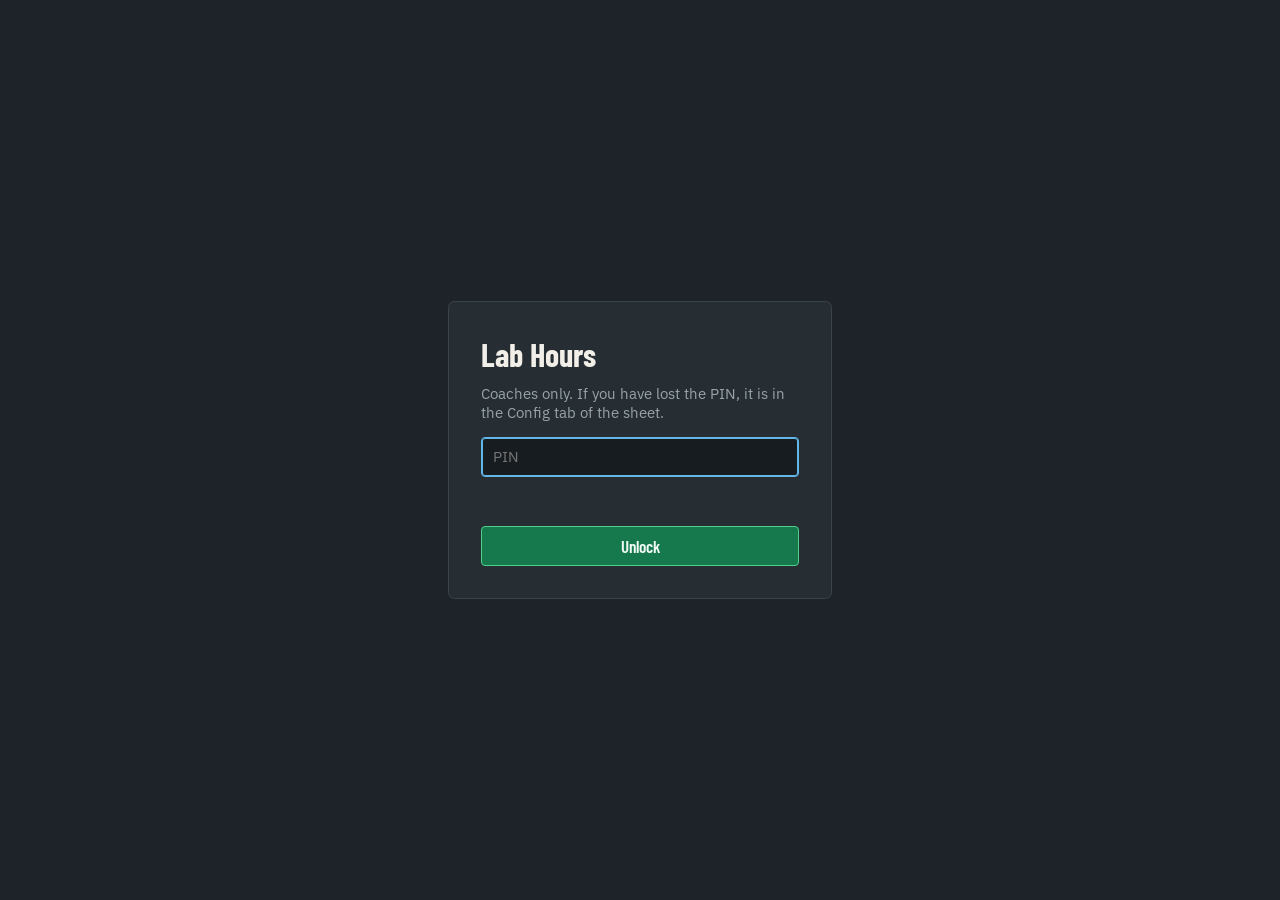
<file: admin.html>
<!doctype html>
<html lang="en">
<head>
<meta charset="utf-8">
<meta name="viewport" content="width=device-width, initial-scale=1">
<meta name="theme-color" content="#1d2328">
<title>Lab Hours — Admin</title>
<!-- Icons only: the service worker is registered by the tablet page, so a
     browser that only ever opens this page is never served a cached shell. -->
<link rel="icon" href="icons/favicon-32.png" sizes="32x32">
<link rel="apple-touch-icon" href="icons/apple-touch-icon.png">
<link rel="preconnect" href="https://fonts.googleapis.com">
<link rel="preconnect" href="https://fonts.gstatic.com" crossorigin>
<!-- Display + text faces. Cross-origin, so the service worker never caches
     them; on a dead network the fallback stacks in styles.css take over and
     the layout holds. -->
<link rel="stylesheet" href="https://fonts.googleapis.com/css2?family=Barlow+Condensed:wght@500;600;700&family=IBM+Plex+Sans:wght@400;500;600;700&display=swap">
<link rel="stylesheet" href="css/styles.css">
<style>
  /* The tablet page is sized to be read across a room. This one is a dense
     desktop report, so it steps the type back down and reuses only the tokens. */
  :root {
    /* Validated against the #262d33 chart surface: inside the dark-mode
       lightness band and over 3:1 contrast. --out-bright is the obvious pick
       from the shared tokens but sits too light against the panel once bars
       are 2.75rem wide and read as a solid field. */
    --chart-bar: #4f9fd4;
  }
  /* styles.css pins html/body to 100% height for the tablet's fixed, unscrollable
     surface. This page is a long report, so hand scrolling back to the document
     instead of trapping it in an inner body scroller. */
  html, body { height: auto; min-height: 100%; }
  body { font-size: 15px; }
  .wrap { max-width: 78rem; margin: 0 auto; padding: 1.75rem 1.5rem 6rem; }

  /* ---- chrome ----
     The topbar is the machine's faceplate: a darker band than the report
     under it, with a hairline seam and no shadow. */
  .topbar {
    position: sticky; top: 0; z-index: 5;
    display: flex; align-items: center; gap: 1rem; flex-wrap: wrap;
    padding: 0.75rem 1.5rem;
    background: rgba(23, 28, 32, 0.93);
    backdrop-filter: blur(10px);
    border-bottom: 1px solid var(--border);
  }
  .topbar__title {
    margin: 0; font-family: var(--font-display);
    font-size: 1.4rem; font-weight: 700; letter-spacing: 0.01em;
    padding-right: 0.75rem; border-right: 1px solid var(--border);
  }
  .topbar__spacer { flex: 1; }

  /* Tabs are cut into the faceplate: the selected one is lit from beneath by
     a signal underline rather than by a filled pill, which keeps five of them
     from reading as five buttons. */
  .tabs { display: flex; gap: 0.15rem; }
  .tab {
    position: relative;
    min-height: 2.5rem; padding: 0 0.85rem;
    border: 0; border-radius: 0;
    background: transparent; color: var(--text-dim);
    font-family: var(--font-display); font-size: 1.0625rem; font-weight: 600;
    letter-spacing: 0.01em; cursor: pointer;
  }
  .tab:hover { color: var(--text); }
  .tab::after {
    content: ""; position: absolute; left: 0.4rem; right: 0.4rem; bottom: -0.78rem;
    height: 2px; background: transparent;
  }
  .tab[aria-selected="true"] { color: var(--text); }
  .tab[aria-selected="true"]::after { background: var(--out-bright); }
  .tab:focus-visible { outline: 2px solid var(--warn-bright); outline-offset: -2px; }

  /* The shared .btn is sized for a finger on a wall tablet. This page is
     driven with a mouse, so every control steps down to a desktop scale and
     square-cut corners; .btn-sm is the row-level variant inside tables. */
  .btn {
    min-height: 2.5rem; padding: 0 1rem;
    font-size: 1.0625rem; border-radius: var(--radius-data);
  }
  .btn-sm {
    min-height: 2.25rem; padding: 0 0.85rem;
    font-size: 0.9375rem;
  }

  /* ---- controls row ---- */
  .controls {
    display: flex; align-items: flex-end; gap: 0.75rem; flex-wrap: wrap;
    margin: 1.5rem 0 1rem;
  }
  .control { display: flex; flex-direction: column; gap: 0.3rem; }
  .control__label { font-size: 0.8125rem; font-weight: 500; color: var(--text-dim); }
  .input {
    min-height: 2.5rem; padding: 0 0.7rem;
    border: 1px solid var(--border); border-radius: var(--radius-data);
    background: var(--bg-sunken); color: var(--text);
    font: inherit;
  }
  .input:focus { outline: none; border-color: var(--out-bright); box-shadow: inset 0 0 0 1px var(--out-bright); }
  .input--search { min-width: 18rem; }
  .presets { display: flex; gap: 0.25rem; }

  /* ---- tables ----
     A timesheet is read down a column, so the rules run horizontally only and
     the header is a fixed rail rather than a card. */
  .table-scroll { overflow-x: auto; border: 1px solid var(--border); border-radius: 0.4rem; }
  table { width: 100%; border-collapse: collapse; font-variant-numeric: tabular-nums; }
  th, td { padding: 0.6rem 1rem; text-align: left; white-space: nowrap; }
  thead th {
    position: sticky; top: 0;
    background: var(--bg-sunken);
    font-family: var(--font-display); font-size: 0.9375rem; font-weight: 600;
    letter-spacing: 0.02em; color: var(--text-dim);
    border-bottom: 1px solid var(--border);
  }
  thead th.sortable { cursor: pointer; user-select: none; }
  thead th.sortable:hover { color: var(--text); }
  th.num, td.num { text-align: right; }
  tbody tr { border-top: 1px solid rgba(58, 68, 76, 0.55); }
  tbody tr:hover { background: rgba(98, 182, 232, 0.06); }
  tbody tr.clickable { cursor: pointer; }
  tfoot td {
    border-top: 1px solid var(--border); background: var(--bg-sunken);
    font-family: var(--font-display); font-size: 1.05rem; font-weight: 700;
  }
  .name-cell { font-weight: 600; }
  .muted { color: var(--text-dim); }
  /* Rename and Archive sit side by side; keep them on one line per row.
     This is a div inside the cell, never the <td> itself — a td with
     display:flex stops being a table cell and the columns stop lining up. */
  .row-actions { display: flex; gap: 0.4rem; align-items: center; white-space: nowrap; }
  .name-cell #rename-input { min-width: 12rem; font-weight: 600; }
  .detail-head h2 #rename-input { font-size: 1.25rem; min-width: 16rem; }

  /* ---- status pills. Colour never carries meaning alone: each pill has a word. ---- */
  .pill {
    display: inline-flex; align-items: center; gap: 0.4em;
    padding: 0.15em 0.55em;
    border: 1px solid currentColor; border-radius: var(--radius-data);
    font-size: 0.8125rem; font-weight: 600; white-space: nowrap;
  }
  .pill--in     { background: rgba(78, 208, 138, 0.1); color: var(--in-bright); }
  .pill--review { background: rgba(232, 163, 43, 0.1); color: var(--warn-bright); }
  .pill--error  { background: rgba(242, 112, 94, 0.1); color: var(--error-bright); }
  .pill--quiet  { background: transparent; color: var(--text-dim); border-color: var(--border); }

  .live-dot {
    width: 0.5em; height: 0.5em; border-radius: 50%;
    background: var(--in-bright);
    animation: pulse 2s ease-in-out infinite;
  }
  @keyframes pulse { 0%, 100% { opacity: 1; } 50% { opacity: 0.35; } }

  /* ---- stat tiles ----
     Not cards: figures ruled off from each other by a single seam, so a row
     of them reads as one instrument panel instead of four boxes. */
  .tiles {
    display: grid; gap: 0;
    grid-template-columns: repeat(auto-fit, minmax(9.5rem, 1fr));
    margin: 1.25rem 0;
    border: 1px solid var(--border); border-radius: 0.4rem;
    background: var(--bg-raised);
    overflow: hidden;
  }
  .tile { padding: 0.9rem 1.1rem; border-left: 1px solid var(--border); }
  .tile:first-child { border-left: 0; }
  .tile__label { font-size: 0.8125rem; font-weight: 500; color: var(--text-dim); }
  .tile__value {
    margin-top: 0.15rem; font-family: var(--font-display);
    font-size: 2.25rem; font-weight: 700; line-height: 1.05;
    letter-spacing: 0.005em; font-variant-numeric: tabular-nums;
  }
  .tile__value small { font-size: 0.95rem; font-weight: 600; color: var(--text-dim); }

  /* ---- bar chart: one series, so no legend; the heading names it ---- */
  .chart-card { padding: 1.25rem; border: 1px solid var(--border); border-radius: 0.4rem; background: var(--bg-raised); }
  .chart-card h3 { margin: 0 0 0.15rem; font-size: 1.2rem; font-weight: 600; }
  .chart-card p.muted { margin: 0 0 1.25rem; font-size: 0.875rem; }
  .chart { position: relative; }
  .chart__plot {
    position: relative;
    display: flex; align-items: flex-end; gap: 2px;   /* 2px surface gap between bars */
    height: 200px;
    padding-left: 3rem;
    border-bottom: 1px solid var(--border);
  }
  .chart__grid { position: absolute; inset: 0 0 0 3rem; pointer-events: none; }
  .chart__gridline { position: absolute; left: 0; right: 0; border-top: 1px solid var(--border); opacity: 0.4; }
  .chart__gridlabel {
    position: absolute; right: calc(100% + 0.5rem); transform: translateY(-50%);
    font-size: 0.75rem; color: var(--text-dim); font-variant-numeric: tabular-nums;
  }
  .chart__col {
    position: relative; flex: 1 1 0; min-width: 6px; height: 100%;
    display: flex; align-items: flex-end; justify-content: center;
  }
  .chart__bar {
    /* Capped and centred: with only a handful of weeks, full-width bars butt up
       against each other and a run of them reads as one solid block. */
    width: 100%; max-width: 2.75rem;
    background: var(--chart-bar);
    border-radius: 2px 2px 0 0;      /* squared data-end, anchored to the baseline */
    transition: filter 120ms;
  }
  .chart__col:hover .chart__bar { filter: brightness(1.25); }
  .chart__bar--empty { background: var(--border); min-height: 2px; border-radius: 0; }
  .chart__peak {
    position: absolute; bottom: calc(var(--h) + 6px); left: 50%; transform: translateX(-50%);
    font-family: var(--font-display); font-size: 0.85rem; font-weight: 700;
    white-space: nowrap; color: var(--text);
  }
  .chart__axis { display: flex; gap: 2px; padding-left: 3rem; margin-top: 0.4rem; }
  .chart__tick {
    flex: 1 1 0; min-width: 6px; text-align: center;
    font-size: 0.6875rem; color: var(--text-dim); white-space: nowrap; overflow: hidden;
  }
  .chart__tip {
    position: absolute; z-index: 3; pointer-events: none;
    padding: 0.5rem 0.7rem; border: 1px solid var(--border); border-radius: var(--radius-data);
    background: var(--bg-sunken); font-size: 0.8125rem; line-height: 1.4;
    box-shadow: 0 8px 24px rgba(0, 0, 0, 0.5); white-space: nowrap;
  }
  .chart__tip strong { display: block; font-family: var(--font-display); font-size: 1rem; }

  /* ---- session list ---- */
  .session {
    display: grid; align-items: center; gap: 0.75rem;
    grid-template-columns: 8.5rem 1fr auto auto;
    padding: 0.65rem 1rem;
    border-top: 1px solid rgba(58, 68, 76, 0.55);
  }
  .session:first-child { border-top: 0; }
  /* A session that needs a human wears the caution rail, and nothing else does. */
  .session--problem { box-shadow: inset 0.25rem 0 0 var(--warn-bright); background: rgba(232, 163, 43, 0.05); }
  .session__date { font-family: var(--font-display); font-size: 1.05rem; font-weight: 600; }
  .session__times { color: var(--text-dim); font-variant-numeric: tabular-nums; }
  .session__dur { font-family: var(--font-display); font-size: 1.1rem; font-weight: 700; font-variant-numeric: tabular-nums; }
  .session__actions { display: flex; gap: 0.4rem; }
  .session__editor {
    grid-column: 1 / -1;
    display: flex; gap: 0.75rem; flex-wrap: wrap; align-items: flex-end;
    padding: 0.9rem; margin-top: 0.5rem;
    border: 1px solid var(--border); border-radius: var(--radius-data); background: var(--bg-sunken);
  }
  .confirm__actions { margin-left: auto; display: flex; gap: 0.5rem; flex-shrink: 0; }
  .confirm {
    grid-column: 1 / -1;
    display: flex; align-items: center; gap: 0.75rem; flex-wrap: wrap;
    padding: 0.75rem 0.9rem; margin-top: 0.5rem;
    border: 1px solid var(--error); border-left: 0.3rem solid var(--error-bright);
    border-radius: 0 var(--radius-data) var(--radius-data) 0;
    background: rgba(155, 44, 34, 0.14);
  }
  .btn-danger { background: var(--error); border-color: var(--error-bright); color: #fdeeeb; }

  /* ---- flagged review queue ---- */
  .chips { display: flex; gap: 0.4rem; flex-wrap: wrap; }
  .chip {
    min-height: 2.25rem; padding: 0 0.85rem;
    border: 1px solid var(--border); border-radius: var(--radius-data);
    background: transparent; color: var(--text-dim);
    font-family: var(--font-display); font-size: 1rem; font-weight: 600; cursor: pointer;
  }
  .chip[aria-pressed="true"] { background: var(--bg-raised); color: var(--text); border-color: var(--out-bright); }
  .chip__n { opacity: 0.65; margin-left: 0.4em; font-variant-numeric: tabular-nums; }
  .who-link {
    display: block; margin-top: 0.15rem; padding: 0;
    background: none; border: 0; color: var(--out-bright);
    font: inherit; font-size: 0.875rem; font-weight: 600; text-align: left; cursor: pointer;
  }
  .who-link:hover { text-decoration: underline; }
  .tab__count {
    display: inline-block; min-width: 1.4em; margin-left: 0.35em; padding: 0.05em 0.35em;
    border-radius: var(--radius-data); background: var(--warn); color: #fff;
    font-family: var(--font); font-size: 0.75rem; font-weight: 600;
    font-variant-numeric: tabular-nums;
  }

  /* ---- summaries ----
     A student's own writing, so it is the one place on this page set for
     reading: a measured line length, looser leading, and a blue rail marking
     it as quoted rather than computed. */
  .summary {
    padding: 1rem 1.25rem;
    border-top: 1px solid var(--border);
    border-left: 0.3rem solid var(--out-bright);
    background: rgba(98, 182, 232, 0.045);
  }
  .summary__head { display: flex; gap: 0.6rem; align-items: baseline; flex-wrap: wrap; margin-bottom: 0.5rem; }
  .summary__label { font-family: var(--font-display); font-weight: 600; color: var(--out-bright); font-size: 1rem; }
  .summary__text { margin: 0; max-width: 68ch; white-space: pre-wrap; line-height: 1.65; overflow-wrap: anywhere; }
  .summary__photos { display: flex; gap: 0.5rem; flex-wrap: wrap; margin-top: 0.85rem; }
  .summary__photo {
    display: block; width: 7rem; height: 7rem; border-radius: var(--radius-data); overflow: hidden;
    border: 1px solid var(--border); background: var(--bg-sunken);
  }
  .summary__photo img { width: 100%; height: 100%; object-fit: cover; display: block; }
  .summary__photo--broken {
    display: flex; align-items: center; justify-content: center; padding: 0.4rem;
    font-size: 0.75rem; text-align: center; color: var(--out-bright);
  }

  /* ---- misc ---- */
  .card { border: 1px solid var(--border); border-radius: 0.4rem; background: var(--bg-raised); }
  .banner {
    display: flex; align-items: center; gap: 0.75rem; flex-wrap: wrap;
    padding: 0.85rem 1.1rem; margin-bottom: 1rem;
    border: 1px solid var(--error); border-left: 0.3rem solid var(--error-bright);
    border-radius: 0 var(--radius-data) var(--radius-data) 0;
    background: rgba(155, 44, 34, 0.14);
  }
  /* ---- optimistic-write chrome ----
     Both of these are deliberately quiet. The point of optimistic updates is
     that the coach never waits, so anything that flashes, blocks or disables a
     control would put the waiting back. */
  .saving {
    display: inline-flex; align-items: center; gap: 0.4rem;
    font-size: 0.8125rem; color: var(--text-dim);
  }
  .saving__dot {
    width: 0.45rem; height: 0.45rem; border-radius: 50%;
    background: var(--text-dim); animation: saving-pulse 1s ease-in-out infinite;
  }
  @keyframes saving-pulse { 0%, 100% { opacity: 0.25; } 50% { opacity: 1; } }
  @media (prefers-reduced-motion: reduce) {
    .saving__dot { animation: none; opacity: 0.7; }
  }

  .toasts {
    position: fixed; z-index: 20;
    left: 50%; transform: translateX(-50%);
    bottom: calc(env(safe-area-inset-bottom, 0px) + 1.25rem);
    display: flex; flex-direction: column; gap: 0.5rem;
    width: min(32rem, calc(100vw - 2rem));
    pointer-events: none;
  }
  .toast {
    pointer-events: auto;
    display: flex; align-items: flex-start; gap: 0.75rem;
    padding: 0.8rem 1rem;
    border: 1px solid var(--border); border-left: 0.3rem solid var(--error-bright);
    border-radius: 0 var(--radius-data) var(--radius-data) 0;
    background: var(--bg-raised);
    box-shadow: 0 8px 24px rgba(0, 0, 0, 0.45);
    font-size: 0.9rem;
  }
  .toast__msg { flex: 1; line-height: 1.5; }
  .toast__close {
    background: none; border: 0; color: var(--text-dim);
    font-size: 1.1rem; line-height: 1; cursor: pointer; padding: 0 0.2rem;
  }

  /* An empty view is an invitation, so it gets room rather than a shrug. */
  .empty { padding: 3.5rem 1rem; text-align: center; color: var(--text-dim); }

  /* The gate is the only full-screen moment this page has: the panel is
     centred on the ground with the app's name set at display size above it. */
  .gate { min-height: 100vh; display: grid; place-items: center; padding: 1.5rem; }
  .gate__card {
    width: min(24rem, 100%);
    display: flex; flex-direction: column; gap: 0.9rem;
    padding: 2.25rem 2rem 2rem;
    overflow: hidden;
  }
  .gate h1 { margin: 0; font-size: 2rem; font-weight: 700; line-height: 1; }
  .back {
    display: inline-flex; align-items: center; gap: 0.4rem;
    background: none; border: 0; padding: 0.5rem 0;
    color: var(--out-bright); font: inherit; font-weight: 600; cursor: pointer;
  }
  .detail-head { display: flex; align-items: flex-start; gap: 1rem; flex-wrap: wrap; margin-bottom: 0.5rem; }
  .detail-head h2 { margin: 0; font-size: 2rem; font-weight: 700; line-height: 1.05; }
  .row-gap { display: flex; gap: 0.5rem; align-items: center; flex-wrap: wrap; }
  .add-form { display: flex; gap: 0.75rem; align-items: flex-end; flex-wrap: wrap; padding: 1rem; margin-bottom: 1rem; }
  .email-cell { max-width: 15rem; }

  /* Teams ---------------------------------------------------------------- */
  .pill--team { background: rgba(98, 182, 232, 0.1); color: var(--out-bright); }
  .team-cell { white-space: nowrap; }

  /* The hours bar in the team table: a ranking read across rows, so it is
     scaled to the largest team rather than to a round axis. The number sits on
     top of it, because the bar answers "who is doing the most" and the figure
     answers "how much". */
  .teambar {
    position: relative;
    display: flex; align-items: center;
    min-width: 9rem; height: 1.65rem;
    padding: 0 0.5rem;
    border-radius: 2px;
    background: var(--bg-sunken);
    overflow: hidden;
  }
  .teambar__fill {
    position: absolute; inset: 0 auto 0 0;
    background: var(--out); opacity: 0.7;
  }
  .teambar__value {
    position: relative;
    font-family: var(--font-display); font-size: 1.05rem;
    font-weight: 700; font-variant-numeric: tabular-nums;
  }

  /* The member strip under each team row. It is a continuation of the row
     above, so it loses the top border that would read as a new row. */
  .team-row--members td {
    border-top: 0;
    padding-top: 0;
    display: flex; flex-wrap: wrap; gap: 0.15rem 0.75rem;
  }
  .team-row--unassigned { opacity: 0.78; }

  .picker {
    display: grid;
    grid-template-columns: repeat(auto-fill, minmax(14rem, 1fr));
    gap: 0.15rem;
    max-height: 20rem; overflow-y: auto;
    padding: 0.5rem;
    border: 1px solid var(--border); border-radius: var(--radius-data);
    background: var(--bg-sunken);
  }
  .picker__item {
    display: flex; align-items: center; gap: 0.5rem;
    padding: 0.35rem 0.5rem;
    border-radius: 2px;
    cursor: pointer;
  }
  .picker__item:hover { background: rgba(255, 255, 255, 0.045); }
  .picker__item--on { background: rgba(98, 182, 232, 0.14); }
  .picker__team { margin-left: auto; font-size: 0.8125rem; }
  .email-cell__value {
    display: block; overflow: hidden; text-overflow: ellipsis; white-space: nowrap;
    font-size: 0.875rem;
  }
  /* ---- Rejected hours ---- */
  .reject-group { margin-bottom: 1rem; }
  .reject-group__head {
    display: flex; align-items: center; gap: 0.6rem; flex-wrap: wrap;
    padding: 0.65rem 1rem; border-bottom: 1px solid var(--border);
    background: var(--bg-sunken);
  }
  .reject-group__name { font-family: var(--font-display); font-size: 1.15rem; font-weight: 600; }
  .reject-row {
    display: grid; gap: 0.75rem; align-items: center; padding: 0.65rem 1rem;
    grid-template-columns: auto 9rem 5rem 1fr auto;
    border-bottom: 1px solid rgba(58, 68, 76, 0.55);
  }
  .reject-row:last-child { border-bottom: 0; }
  .reject-row__reason { font-size: 0.875rem; color: var(--text-dim); }
  /* The bulk bar acts on hours that are currently not counting, so it carries
     the caution stripe — the second and last place on the page that does. */
  .bulkbar {
    position: sticky; top: 0; z-index: 5;
    display: flex; align-items: center; gap: 0.75rem; flex-wrap: wrap;
    padding: 0.85rem 1rem 0.65rem; margin-bottom: 1rem;
    border: 1px solid var(--border); border-radius: var(--radius-data);
    background: var(--bg-raised);
    overflow: hidden;
  }
  .bulkbar::before {
    content: ""; position: absolute; top: 0; left: 0; right: 0;
    height: 0.3rem; background: var(--hazard);
  }
  @media (max-width: 720px) {
    .reject-row { grid-template-columns: auto 1fr auto; }
    .reject-row__reason { grid-column: 1 / -1; }
  }
  [hidden] { display: none !important; }
</style>
</head>

<body data-palette="#4f9fd4">

<!-- PIN gate ------------------------------------------------------------- -->
<div class="gate" id="gate">
  <div class="card gate__card">
    <h1>Lab Hours</h1>
    <p class="muted" style="margin:0">Coaches only. If you have lost the PIN, it is in the Config tab of the sheet.</p>
    <label class="visually-hidden" for="pin">Admin PIN</label>
    <input class="input" id="pin" type="password" inputmode="numeric" placeholder="PIN"
           autocomplete="off" enterkeyhint="go">
    <p class="muted" id="gate-msg" style="margin:0;min-height:1.4em"></p>
    <button class="btn btn--primary" id="unlock" type="button">Unlock</button>
  </div>
</div>

<!-- App ------------------------------------------------------------------ -->
<div id="app" hidden>
  <header class="topbar">
    <h1 class="topbar__title">Lab Hours</h1>
    <div class="tabs" role="tablist">
      <button class="tab" id="tab-roster" role="tab" aria-selected="true">Roster</button>
      <button class="tab" id="tab-teams" role="tab" aria-selected="false">Teams</button>
      <button class="tab" id="tab-timesheet" role="tab" aria-selected="false">Timesheet</button>
      <button class="tab" id="tab-flagged" role="tab" aria-selected="false">Needs review<span class="tab__count" id="flag-count" hidden></span></button>
      <button class="tab" id="tab-rejected" role="tab" aria-selected="false">Rejected hours<span class="tab__count" id="rejected-count" hidden></span></button>
    </div>
    <span class="topbar__spacer"></span>
    <!-- Unobtrusive on purpose. A write is in flight, the interface stays
         live, and this is the only thing that moves. -->
    <span class="saving" id="saving" hidden><span class="saving__dot"></span>Saving…</span>
    <span class="muted" id="freshness" style="font-size:0.875rem"></span>
    <button class="btn btn--ghost btn-sm" id="refresh" type="button">Refresh</button>
    <button class="btn btn--ghost btn-sm" id="lock" type="button">Lock</button>
  </header>

  <main class="wrap">
    <div class="banner" id="banner" hidden>
      <span id="banner-msg"></span>
      <button class="btn btn--ghost btn-sm" id="banner-retry" type="button">Retry</button>
    </div>
    <div id="view"></div>
  </main>

  <!-- Failed writes land here. A rolled-back change has already vanished from
       the table by the time this appears, so it has to say what was undone. -->
  <div class="toasts" id="toasts" aria-live="polite"></div>
</div>

<script type="module">
import * as api from './js/api.js';
import { ApiError } from './js/api.js';

// ---------------------------------------------------------------------------
// State
//
// Everything on this page is derived from two fetches made once at unlock:
// the roster (so students with no events still appear, and so we know who is
// archived) and the FULL timesheet with no date range. Filtering, totals,
// averages, weekly buckets and the chart are all computed here from that one
// session list. Nothing is stored back to the Sheet, and no view triggers a
// per-student request.
// ---------------------------------------------------------------------------

const $ = (id) => document.getElementById(id);

const state = {
  pin: sessionStorage.getItem('lab.admin.pin') || '',
  students: [],
  // Sessions that COUNT: active and recovered. Rejected ones are kept apart in
  // state.rejected rather than filtered at each call site, so every total,
  // average, chart bucket and CSV column on this page is correct without
  // knowing the rule exists. This split in load() is the one place it is
  // applied — the mirror of resolveEvents_() on the server.
  sessions: [],
  rejected: [],
  gracePeriodHours: 24,
  byStudent: new Map(),
  studentById: new Map(),
  summariesByStudent: new Map(),
  // Teams are roster data, not attendance data: a student's hours do not move
  // when their team does, so nothing here is derived from the event log. The
  // list rides along on getRoster; teamsSupported goes false against a backend
  // deployed before teams existed, and the whole feature hides itself rather
  // than erroring.
  teams: [],
  teamsSupported: true,
  loadedAt: null,
  summariesError: null,
  view: 'roster',          // 'roster' | 'teams' | 'timesheet' | 'flagged' | 'rejected' | 'detail'
  detailId: null,
  search: '',
  from: '',
  to: '',
  showInactive: false,
  teamFilter: 'all',       // 'all' | 'unassigned' | a team_id — applies to every list view
  sort: { key: 'name', dir: 1 },
  teamSort: { key: 'hours', dir: -1 },
  flagFilter: 'all',
  editing: null,           // session key being edited
  confirming: null,        // session key awaiting delete confirmation
  adding: false,
  addingSession: false,    // the manual session-entry form is open
  renaming: null,          // student_id whose name is being edited
  editingEmail: null,      // student_id whose email is being edited
  editingTeam: null,       // student_id whose team picker is open
  renamingTeam: null,      // team_id whose name is being edited
  addingTeam: false,       // the new-team form is open
  confirmingTeam: null,    // team_id awaiting delete confirmation
  assignTeamId: '',        // the team the bulk assigner will move people to
  assignSearch: '',        // the assigner's own name filter, kept out of the shared search
  selectedStudents: new Set(),   // student ids ticked in the bulk assigner
  selectedRejected: new Set(),   // session keys ticked for bulk recovery
  busy: false,
};

// ---------------------------------------------------------------------------
// Formatting
// ---------------------------------------------------------------------------

const esc = (s) => String(s ?? '').replace(/[&<>"']/g, (c) =>
  ({ '&': '&amp;', '<': '&lt;', '>': '&gt;', '"': '&quot;', "'": '&#39;' }[c]));

function fmtHours(minutes) {
  if (minutes == null) return '—';
  return (Math.round(minutes / 6) / 10).toFixed(1);
}

function fmtDur(minutes) {
  if (minutes == null) return '—';
  if (minutes < 60) return minutes + 'm';
  const h = Math.floor(minutes / 60);
  const m = minutes % 60;
  return m ? h + 'h ' + m + 'm' : h + 'h';
}

function fmtDate(iso) {
  if (!iso) return '—';
  return new Date(iso).toLocaleDateString([], { month: 'short', day: 'numeric', year: 'numeric' });
}

function fmtTime(iso) {
  if (!iso) return '—';
  return new Date(iso).toLocaleTimeString([], { hour: 'numeric', minute: '2-digit' });
}

function fmtWhen(iso) {
  if (!iso) return '—';
  return fmtDate(iso) + ', ' + fmtTime(iso);
}

/** YYYY-MM-DD of the Monday that starts the week containing d. */
function weekStart(d) {
  const x = new Date(d);
  x.setHours(0, 0, 0, 0);
  x.setDate(x.getDate() - ((x.getDay() + 6) % 7));
  return x;
}

function dateKey(d) {
  const pad = (n) => String(n).padStart(2, '0');
  return d.getFullYear() + '-' + pad(d.getMonth() + 1) + '-' + pad(d.getDate());
}

function toLocalInput(iso) {
  const d = new Date(iso);
  const pad = (n) => String(n).padStart(2, '0');
  return d.getFullYear() + '-' + pad(d.getMonth() + 1) + '-' + pad(d.getDate()) +
         'T' + pad(d.getHours()) + ':' + pad(d.getMinutes());
}

// A session's identity for UI bookkeeping. Event ids change whenever a
// correction supersedes one, so this is only ever used within a single render.
const sessionKey = (s) => (s.in_event_id || '') + '|' + (s.out_event_id || '');

// ---------------------------------------------------------------------------
// Stats — all computed from the session list, never read from the Sheet
// ---------------------------------------------------------------------------

/**
 * A session counts toward totals only when it is well formed. The backend marks
 * anything else — an IN with no OUT, an OUT with no IN, an inverted pair — with
 * needs_review and a null duration, and those rows are reported separately
 * rather than folded into an average that would quietly be wrong.
 */
function statsFor(sessions) {
  const closed = sessions.filter((s) => s.status === 'closed' && typeof s.minutes === 'number');
  const totalMinutes = closed.reduce((sum, s) => sum + s.minutes, 0);

  let longest = null, shortest = null;
  for (const s of closed) {
    if (longest === null || s.minutes > longest) longest = s.minutes;
    if (shortest === null || s.minutes < shortest) shortest = s.minutes;
  }

  const stamps = sessions.map((s) => s.out_time || s.in_time).filter(Boolean).sort();

  return {
    totalMinutes,
    count: closed.length,
    average: closed.length ? Math.round(totalMinutes / closed.length) : null,
    longest,
    shortest,
    perWeek: sessionsPerWeek(closed),
    problems: sessions.filter((s) => s.needs_review).length,
    flagged: sessions.filter((s) => s.flagged).length,
    open: sessions.find((s) => s.status === 'open') || null,
    lastSeen: stamps.length ? stamps[stamps.length - 1] : null,
  };
}

function sessionsPerWeek(closed) {
  if (!closed.length) return null;
  const times = closed.map((s) => new Date(s.in_time).getTime());
  const spanDays = (Math.max(...times) - Math.min(...times)) / 86400000 + 1;
  return Math.round((closed.length / Math.max(1, spanDays / 7)) * 10) / 10;
}

/** Minutes a still-open session has run, computed live in the browser. */
function openMinutes(session) {
  return Math.max(0, Math.round((Date.now() - new Date(session.in_time).getTime()) / 60000));
}

/** Hours per week, with empty weeks kept so the time axis stays continuous. */
function weeklyHours(sessions) {
  const closed = sessions.filter((s) => s.status === 'closed' && typeof s.minutes === 'number');
  if (!closed.length) return [];

  const buckets = new Map();
  for (const s of closed) {
    const key = dateKey(weekStart(new Date(s.in_time)));
    const bucket = buckets.get(key) || { minutes: 0, sessions: 0 };
    bucket.minutes += s.minutes;
    bucket.sessions += 1;
    buckets.set(key, bucket);
  }

  const keys = [...buckets.keys()].sort();
  const out = [];
  const cursor = new Date(keys[0] + 'T00:00:00');
  const last = new Date(keys[keys.length - 1] + 'T00:00:00');
  while (cursor <= last) {
    const key = dateKey(cursor);
    const bucket = buckets.get(key) || { minutes: 0, sessions: 0 };
    out.push({
      key,
      label: cursor.toLocaleDateString([], { month: 'short', day: 'numeric' }),
      hours: bucket.minutes / 60,
      minutes: bucket.minutes,
      sessions: bucket.sessions,
    });
    cursor.setDate(cursor.getDate() + 7);
  }
  return out;
}

// ---------------------------------------------------------------------------
// Selectors
// ---------------------------------------------------------------------------

/** Sessions inside the chosen date range. Range is inclusive, local days. */
function inRange(sessions) {
  return sessions.filter((s) => {
    if (state.from && s.date < state.from) return false;
    if (state.to && s.date > state.to) return false;
    return true;
  });
}

function sessionsOf(studentId) {
  return state.byStudent.get(studentId) || [];
}

function summariesOf(studentId) {
  return state.summariesByStudent.get(studentId) || [];
}

/**
 * Sessions and summaries in one newest-first list, so a writeup sits directly
 * under the session it describes. A summary is pinned to the start of its own
 * day, which puts it below that day's sessions in a descending list — and a
 * summary written for a day with no recorded lab time still shows up.
 */
function timelineFor(studentId) {
  const items = sessionsOf(studentId).map((session) => ({
    kind: 'session', at: session.in_time || session.out_time, session,
  }));
  for (const summary of summariesOf(studentId)) {
    items.push({ kind: 'summary', at: (summary.session_date || '') + 'T00:00:01', summary });
  }
  return items.sort((a, b) => String(b.at).localeCompare(String(a.at)));
}

/**
 * Drive's uc?export=view links are unreliable inside an <img>. The file id is
 * the durable part, so pull it out and use the thumbnail endpoint for display
 * and the file viewer for full size.
 */
function driveId(url) {
  const m = /[?&]id=([A-Za-z0-9_-]+)/.exec(url) || /\/d\/([A-Za-z0-9_-]+)/.exec(url);
  return m ? m[1] : null;
}

/**
 * Every session that wants a human look, newest first.
 *
 * Deliberately ignores the timesheet's date range: this is a review queue, and
 * a filter that quietly hides a broken session from three weeks ago is how a
 * broken session survives to the end of the season.
 */
function flaggedSessions() {
  const term = state.search.trim().toLowerCase();
  return state.sessions
    .filter(wantsReview)
    .filter((s) => flagCategories(s).includes(state.flagFilter) || state.flagFilter === 'all')
    .filter((s) => matchesTeamId(s.student_id))
    .filter((s) => !term || String(s.name || '').toLowerCase().includes(term) || s.student_id.includes(term))
    .sort((a, b) => String(b.in_time || b.out_time).localeCompare(String(a.in_time || a.out_time)));
}

/**
 * Whether a session belongs in Needs review. A broken session always does; a
 * flagged one does until a coach verifies it.
 */
function wantsReview(s) {
  return s.needs_review || (s.flagged && s.event_status !== 'verified');
}

/** Can the Verify button apply? The server has the final say (it also wants a summary). */
function canVerify(s) {
  return s.flagged && s.status === 'closed' && s.event_status !== 'verified';
}

/** Why a session is in the queue. A session can be in more than one bucket. */
function flagCategories(s) {
  const sources = s.sources || [];
  const out = [];
  if (s.needs_review) out.push('review');
  if (sources.includes('auto-close')) out.push('auto');
  if (sources.includes('offline')) out.push('offline');
  if (sources.includes('admin')) out.push('admin');
  if (sources.includes('manual')) out.push('manual');
  return out;
}

function flagCounts() {
  const counts = { all: 0, review: 0, auto: 0, offline: 0, admin: 0, manual: 0 };
  for (const s of state.sessions) {
    if (!wantsReview(s)) continue;
    counts.all++;
    for (const c of flagCategories(s)) counts[c]++;
  }
  return counts;
}

function rangeLabel() {
  if (!state.from && !state.to) return 'All time';
  if (state.from && state.to) return fmtDate(state.from + 'T12:00') + ' – ' + fmtDate(state.to + 'T12:00');
  if (state.from) return 'Since ' + fmtDate(state.from + 'T12:00');
  return 'Up to ' + fmtDate(state.to + 'T12:00');
}


// ---------------------------------------------------------------------------
// Teams
//
// A team is a label on a student and nothing more. No hour, session, average,
// chart bucket or review count is derived from it — those all come from the
// event log, which stores only student_id — so moving somebody between teams
// the night before competition changes what the totals are GROUPED BY and
// never what they are.
//
// "Unassigned" is deliberately not a team. It is the absence of one, written
// as an empty team_id, and it is what every student starts as and what they
// fall back to when a team is deleted. It has no row, cannot be renamed, and
// cannot be removed — so it is represented here by the empty string and given
// a name only at the point it is drawn.
// ---------------------------------------------------------------------------

const UNASSIGNED = '';

function teamById(teamId) {
  return state.teams.find((t) => t.team_id === teamId) || null;
}

/**
 * The team a student is actually on, as a key.
 *
 * A team_id pointing at a team that no longer exists reads as Unassigned. The
 * backend clears the column when it deletes a team, so this should not happen —
 * but a stale row must not vanish from every view because of a dangling id.
 */
function teamKeyOf(student) {
  const id = student && student.team_id ? String(student.team_id) : UNASSIGNED;
  return id && teamById(id) ? id : UNASSIGNED;
}

function teamName(teamId) {
  const team = teamById(teamId);
  return team ? team.name : 'Unassigned';
}

/** Every team key that gets a row in the stats table, Unassigned last. */
function teamKeys() {
  return state.teams.map((t) => t.team_id).concat([UNASSIGNED]);
}

function studentsOfTeam(teamId, { includeInactive = state.showInactive } = {}) {
  return state.students.filter((s) =>
    (includeInactive || s.active) && teamKeyOf(s) === teamId);
}

/** The single team-filter test. Every list view runs its rows through this. */
function matchesTeam(student) {
  if (state.teamFilter === 'all') return true;
  // A session whose student is not on the roster at all has no team, so it
  // belongs with the unassigned rather than showing up under every filter.
  const key = student ? teamKeyOf(student) : UNASSIGNED;
  if (state.teamFilter === 'unassigned') return key === UNASSIGNED;
  return key === state.teamFilter;
}

function matchesTeamId(studentId) {
  return matchesTeam(state.studentById.get(studentId));
}

/** Roll a team's students up into the same shape statsFor() returns, plus size. */
function teamStats(teamId) {
  const members = studentsOfTeam(teamId);
  const sessions = [];
  for (const member of members) sessions.push(...inRange(sessionsOf(member.student_id)));
  const st = statsFor(sessions);
  const active = members.filter((m) => m.active).length;
  return {
    teamId,
    name: teamName(teamId),
    members,
    size: members.length,
    activeSize: active,
    inLab: members.filter((m) => m.active && statsFor(sessionsOf(m.student_id)).open).length,
    ...st,
    // Hours per student is the number that makes two teams of different sizes
    // comparable, and it is the reason this table exists rather than a sort on
    // the timesheet. Divide by everyone on the team, including the people with
    // no hours — leaving them out would flatter a team that half showed up.
    perStudent: members.length ? st.totalMinutes / members.length : 0,
  };
}

/** The filter control shared by the roster, timesheet and both queues. */
function teamFilterHtml() {
  if (!state.teamsSupported) return '';
  const option = (value, label, count) =>
    `<option value="${esc(value)}" ${state.teamFilter === value ? 'selected' : ''}>` +
    `${esc(label)}${count == null ? '' : ` (${count})`}</option>`;

  return `
    <div class="control">
      <label class="control__label" for="team-filter">Team</label>
      <select class="input" id="team-filter" style="min-width:11rem">
        ${option('all', 'All teams', null)}
        ${state.teams.map((t) => option(t.team_id, t.name, studentsOfTeam(t.team_id).length)).join('')}
        ${option('unassigned', 'Unassigned', studentsOfTeam(UNASSIGNED).length)}
      </select>
    </div>`;
}

/** What the current team filter is showing, for a view's summary line. */
function teamLabel() {
  if (!state.teamsSupported || state.teamFilter === 'all') return 'All teams';
  if (state.teamFilter === 'unassigned') return 'Unassigned';
  return teamName(state.teamFilter);
}

/**
 * The timesheet's footer label. It used to read "Team total" back when there
 * was only one team; with a filter above it that word is now ambiguous, and a
 * footer that says "Team total" under a table filtered to Programming is
 * actively misleading about what it adds up.
 */
function totalLabel() {
  if (!state.teamsSupported || state.teamFilter === 'all') return 'Total — all teams';
  if (state.teamFilter === 'unassigned') return 'Total — unassigned';
  return 'Total — ' + teamName(state.teamFilter);
}

/** A small team label for a roster row or the detail heading. */
function teamPill(student) {
  const key = teamKeyOf(student);
  if (key === UNASSIGNED) return '<span class="muted">Unassigned</span>';
  return `<span class="pill pill--team">${esc(teamName(key))}</span>`;
}

// ---------------------------------------------------------------------------
// Loading
// ---------------------------------------------------------------------------

async function load() {
  state.summariesError = null;
  // Two calls, once. The roster carries students with no events at all (and the
  // active flag); the timesheet is fetched with NO date range so every view can
  // filter locally without going back to the network.
  //
  // Summaries are fetched separately and are allowed to fail. An Apps Script
  // deployment older than this page answers "unknown action: getSummaries",
  // and when that was fatal it locked a coach out of the roster and timesheet
  // entirely — over a feature they may not even be using. Now it degrades: the
  // hours still load and a banner says what is missing and why.
  // Both slim: this page draws four roster columns and formats its own times,
  // and it recomputes every statistic locally from the sessions below, so the
  // server's per-student stats blocks were built and shipped only to be
  // dropped on the floor. Asking for less also lets getRoster skip replaying
  // the event log entirely.
  // includeRejected: the backend leaves rejected sessions out of the log
  // entirely, which is what makes its totals right. This page needs them back
  // to show the Rejected hours queue, and splits them off below.
  const [roster, timesheet] = await Promise.all([
    api.admin.getRoster(state.pin, { slim: true }, { timeoutMs: 30000 }),
    api.admin.getTimesheet(state.pin, { slim: true, includeRejected: true }, { timeoutMs: 60000 }),
  ]);
  const summaries = await api.admin.getSummaries(state.pin, null, { timeoutMs: 60000 })
    .catch((err) => {
      state.summariesError = /unknown action/i.test(err.message)
        ? 'Summaries need a newer backend — redeploy the Apps Script Web App (Deploy → Manage deployments → edit → New version).'
        : 'Summaries could not be loaded: ' + err.message;
      return { summaries: [] };
    });

  state.students = roster.students.slice().sort((a, b) => a.name.localeCompare(b.name));
  state.studentById = new Map(state.students.map((s) => [s.student_id, s]));
  // An older deployment answers getRoster without a teams key at all. That is
  // not an error to shout about — it is a feature that is not there yet — so
  // the Teams tab explains the redeploy and every team control hides itself.
  state.teamsSupported = Array.isArray(roster.teams);
  state.teams = (roster.teams || []).slice().sort((a, b) => a.name.localeCompare(b.name));
  // THE split. Everything downstream reads state.sessions and can stay ignorant
  // of rejection; the Rejected hours view is the only reader of state.rejected.
  state.sessions = timesheet.sessions.filter((s) => s.event_status !== 'rejected');
  state.rejected = timesheet.sessions.filter((s) => s.event_status === 'rejected');
  state.gracePeriodHours = timesheet.grace_period_hours ?? 24;
  state.selectedRejected = new Set();
  state.byStudent = new Map();
  for (const s of state.sessions) {
    if (!state.byStudent.has(s.student_id)) state.byStudent.set(s.student_id, []);
    state.byStudent.get(s.student_id).push(s);
  }
  // Oldest first, so session lists and weekly buckets read chronologically.
  for (const list of state.byStudent.values()) {
    list.sort((a, b) => String(a.in_time || a.out_time).localeCompare(String(b.in_time || b.out_time)));
  }

  if (!state.summariesError) state.summariesError = null;
  state.summariesByStudent = new Map();
  for (const summary of summaries.summaries) {
    if (!state.summariesByStudent.has(summary.student_id)) state.summariesByStudent.set(summary.student_id, []);
    state.summariesByStudent.get(summary.student_id).push(summary);
  }
  state.loadedAt = new Date();
}

function showBanner(message) {
  $('banner-msg').textContent = message;
  $('banner').hidden = false;
}

async function refresh() {
  if (state.busy) return;
  state.busy = true;
  $('refresh').disabled = true;
  try {
    await load();
    $('banner').hidden = true;
  } catch (err) {
    showBanner(err.message);
  } finally {
    state.busy = false;
    $('refresh').disabled = false;
    render();
  }
}

// ---------------------------------------------------------------------------
// Rendering
// ---------------------------------------------------------------------------

function render() {
  // Preserve the caret: the search box re-renders the table on every keystroke.
  const active = document.activeElement;
  const focusId = active && active.id ? active.id : null;
  const caret = active && typeof active.selectionStart === 'number' ? active.selectionStart : null;

  $('freshness').textContent = state.loadedAt
    ? 'Updated ' + state.loadedAt.toLocaleTimeString([], { hour: 'numeric', minute: '2-digit' })
    : '';
  $('tab-roster').setAttribute('aria-selected', String(state.view === 'roster'));
  $('tab-teams').setAttribute('aria-selected', String(state.view === 'teams'));
  $('tab-timesheet').setAttribute('aria-selected', String(state.view === 'timesheet'));
  $('tab-flagged').setAttribute('aria-selected', String(state.view === 'flagged'));
  $('tab-rejected').setAttribute('aria-selected', String(state.view === 'rejected'));

  const flagged = flagCounts();
  $('flag-count').textContent = flagged.all;
  $('flag-count').hidden = flagged.all === 0;
  $('rejected-count').textContent = state.rejected.length;
  $('rejected-count').hidden = state.rejected.length === 0;

  if (state.summariesError) {
    $('banner-msg').textContent = state.summariesError;
    $('banner').hidden = false;
  }

  if (state.view === 'detail') $('view').innerHTML = detailHtml();
  else if (state.view === 'teams') $('view').innerHTML = teamsHtml();
  else if (state.view === 'timesheet') $('view').innerHTML = timesheetHtml();
  else if (state.view === 'flagged') $('view').innerHTML = flaggedHtml();
  else if (state.view === 'rejected') $('view').innerHTML = rejectedHtml();
  else $('view').innerHTML = rosterHtml();

  if (focusId && $(focusId)) {
    $(focusId).focus();
    if (caret != null) { try { $(focusId).setSelectionRange(caret, caret); } catch { /* not a text field */ } }
  }
  if (state.view === 'detail') wireChart();
  updateLive();
}

/** Update only the live counters, so typing is never interrupted by the timer. */
function updateLive() {
  for (const el of document.querySelectorAll('[data-since]')) {
    el.textContent = fmtDur(Math.max(0,
      Math.round((Date.now() - new Date(el.dataset.since).getTime()) / 60000)));
  }
}

function livePill(open) {
  if (!open) return '';
  return '<span class="pill pill--in"><span class="live-dot"></span> In now · ' +
         '<span data-since="' + esc(open.in_time) + '">' + fmtDur(openMinutes(open)) + '</span></span>';
}

// ---- Roster ---------------------------------------------------------------

function rosterHtml() {
  const term = state.search.trim().toLowerCase();
  const rows = state.students.filter((s) => {
    if (!state.showInactive && !s.active) return false;
    if (!matchesTeam(s)) return false;
    if (!term) return true;
    return s.name.toLowerCase().includes(term) || s.student_id.includes(term);
  });

  const body = rows.map((student) => {
    // "In the lab now" is a fact about right now, so it always looks at the
    // whole log — never at whatever date range the timesheet happens to have.
    const all = sessionsOf(student.student_id);
    const st = statsFor(all);
    // While the name is being edited the row must not be a link to the detail
    // view — a click in the text field would navigate away mid-edit.
    const renaming = state.renaming === student.student_id;
    const editingEmail = state.editingEmail === student.student_id;
    const editingTeam = state.editingTeam === student.student_id;
    // A row being edited must not also be a link to the detail view — a click
    // in the text field would navigate away mid-edit.
    const inline = renaming || editingEmail || editingTeam;
    return `
      <tr ${inline ? '' : `class="clickable" data-action="open" data-id="${esc(student.student_id)}"`}>
        <td class="name-cell">${renaming ? renameInputHtml(student) : `${esc(student.name)}
          ${student.active ? '' : ' <span class="pill pill--quiet">Archived</span>'}
          ${livePill(st.open)}`}</td>
        <td class="muted">${esc(student.grade || '—')}</td>
        ${state.teamsSupported
          ? `<td class="team-cell">${editingTeam ? teamSelectHtml(student) : teamPill(student)}</td>`
          : ''}
        <td class="email-cell">${editingEmail ? emailInputHtml(student) : emailCellHtml(student)}</td>
        <td class="num">${fmtHours(st.totalMinutes)}</td>
        <td class="num">${st.count}</td>
        <td class="muted">${fmtWhen(st.lastSeen)}</td>
        <td>${st.problems ? '<span class="pill pill--review">⚠ ' + st.problems + ' to review</span>' : ''}</td>
        <td><div class="row-actions">${
          renaming ? renameButtonsHtml(student)
          : editingEmail ? emailButtonsHtml(student)
          : editingTeam ? `<button class="btn btn--ghost btn-sm" data-action="team-cancel"
                  type="button">Cancel</button>`
          : `<button class="btn btn--ghost btn-sm" data-action="rename"
                  data-id="${esc(student.student_id)}">Rename</button>
          <button class="btn btn--ghost btn-sm" data-action="edit-email"
                  data-id="${esc(student.student_id)}">Email</button>
          ${state.teamsSupported ? `<button class="btn btn--ghost btn-sm" data-action="edit-team"
                  data-id="${esc(student.student_id)}">Team</button>` : ''}
          <button class="btn btn--ghost btn-sm" data-action="toggle-active"
                  data-id="${esc(student.student_id)}" data-active="${student.active}"
            >${student.active ? 'Archive' : 'Restore'}</button>`}</div></td>
      </tr>`;
  }).join('');

  const inLab = state.students.filter((s) => s.active && statsFor(sessionsOf(s.student_id)).open).length;

  return `
    <div class="controls">
      <div class="control">
        <label class="control__label" for="search">Search</label>
        <input class="input input--search" id="search" type="search" placeholder="Name or ID"
               value="${esc(state.search)}" autocomplete="off">
      </div>
      ${teamFilterHtml()}
      <div class="control">
        <label class="control__label" for="show-inactive">&nbsp;</label>
        <label class="row-gap" style="min-height:2.75rem">
          <input type="checkbox" id="show-inactive" ${state.showInactive ? 'checked' : ''}>
          <span>Show archived</span>
        </label>
      </div>
      <span class="topbar__spacer"></span>
      <button class="btn btn--primary btn-sm" data-action="show-add" type="button">Add student</button>
    </div>

    ${state.adding ? addFormHtml() : ''}

    <p class="muted" style="margin:0 0 0.75rem">
      ${rows.length} student${rows.length === 1 ? '' : 's'} shown ·
      <strong>${inLab}</strong> in the lab now
    </p>

    <div class="table-scroll">
      <table>
        <thead><tr>
          <th>Name</th><th>Grade</th>${state.teamsSupported ? '<th>Team</th>' : ''}
          <th>Email</th><th class="num">Hours</th><th class="num">Sessions</th>
          <th>Last seen</th><th>Review</th><th></th>
        </tr></thead>
        <tbody>${body || `<tr><td colspan="${state.teamsSupported ? 9 : 8}" class="empty">No students match.</td></tr>`}</tbody>
      </table>
    </div>`;
}

/**
 * The name field, shown in place of the name in the roster row or the detail
 * heading. The id is stable so render() can restore focus and caret position
 * on the re-renders the live-counter timer causes while a coach is typing.
 */
function renameInputHtml(student) {
  return `
    <input class="input" id="rename-input" maxlength="80" autocomplete="off"
           aria-label="Full name" value="${esc(student.name)}">
    <span class="muted" id="rename-msg"></span>`;
}

/**
 * The email cell. A student with no address is not a problem to flag — the
 * tablet lets them skip it on purpose — so a missing one reads as a quiet dash
 * rather than a warning.
 */
function emailCellHtml(student) {
  if (!student.email) return '<span class="muted">—</span>';
  return `<span class="email-cell__value" title="${esc(student.email)}">${esc(student.email)}</span>`;
}

/**
 * Inline editor, matching the rename control. The id is stable so render() can
 * restore focus and caret across the re-renders the live-counter timer causes
 * while a coach is typing.
 */
function emailInputHtml(student) {
  return `
    <input class="input" id="email-input" type="email" maxlength="120" autocomplete="off"
           inputmode="email" spellcheck="false" aria-label="Email address"
           placeholder="name@example.com" value="${esc(student.email || '')}">
    <span class="muted" id="email-msg"></span>`;
}

/**
 * The team picker, shown in place of the team pill in a roster row.
 *
 * It saves on change rather than behind a Save button: there is exactly one
 * field, no free text to typo and nothing to validate, so a second click would
 * only be ceremony. The id is stable so render() can restore focus across the
 * re-renders the live-counter timer causes.
 */
function teamSelectHtml(student) {
  const current = teamKeyOf(student);
  const option = (value, label) =>
    `<option value="${esc(value)}" ${current === value ? 'selected' : ''}>${esc(label)}</option>`;
  return `
    <select class="input" id="team-select" data-id="${esc(student.student_id)}"
            aria-label="Team" style="min-width:10rem">
      ${option(UNASSIGNED, 'Unassigned')}
      ${state.teams.map((t) => option(t.team_id, t.name)).join('')}
    </select>`;
}

function emailButtonsHtml(student) {
  return `
    <button class="btn btn--primary btn-sm" data-action="email-save"
            data-id="${esc(student.student_id)}" type="button">Save</button>
    <button class="btn btn--ghost btn-sm" data-action="email-cancel" type="button">Cancel</button>`;
}

function renameButtonsHtml(student) {
  return `
    <button class="btn btn--primary btn-sm" data-action="rename-save"
            data-id="${esc(student.student_id)}" type="button">Save</button>
    <button class="btn btn--ghost btn-sm" data-action="rename-cancel" type="button">Cancel</button>`;
}

function addFormHtml() {
  return `
    <div class="card add-form">
      <div class="control">
        <label class="control__label" for="add-id">Student ID (7 digits)</label>
        <input class="input" id="add-id" inputmode="numeric" maxlength="7" placeholder="1234567" autocomplete="off">
      </div>
      <div class="control">
        <label class="control__label" for="add-name">Full name</label>
        <input class="input" id="add-name" placeholder="Full name" autocomplete="off">
      </div>
      <div class="control">
        <label class="control__label" for="add-grade">Grade</label>
        <input class="input" id="add-grade" style="width:6rem" placeholder="11" autocomplete="off">
      </div>
      <div class="control">
        <label class="control__label" for="add-email">Email <span class="muted">(optional)</span></label>
        <input class="input" id="add-email" type="email" placeholder="name@example.com"
               autocomplete="off" spellcheck="false">
      </div>
      <button class="btn btn--primary btn-sm" data-action="add-save" type="button">Add</button>
      <button class="btn btn--ghost btn-sm" data-action="add-cancel" type="button">Cancel</button>
      <span class="muted" id="add-msg"></span>
    </div>`;
}

// ---- Teams ----------------------------------------------------------------

function teamSortArrow(key) {
  if (state.teamSort.key !== key) return '';
  return state.teamSort.dir === 1 ? ' ↑' : ' ↓';
}

/** Every team's roll-up, in the order the header says. */
function teamRows() {
  const rows = teamKeys().map(teamStats);
  const { key, dir } = state.teamSort;
  const value = (r) => ({
    name: r.name.toLowerCase(),
    size: r.size,
    hours: r.totalMinutes,
    perStudent: r.perStudent,
    sessions: r.count,
    average: r.average ?? -1,
    review: r.problems,
  }[key]);

  return rows.sort((a, b) => {
    // Unassigned is a bucket, not a team, and it belongs at the bottom whatever
    // the sort — a coach comparing subteams is not comparing against it.
    if (a.teamId === UNASSIGNED) return 1;
    if (b.teamId === UNASSIGNED) return -1;
    const av = value(a), bv = value(b);
    if (av < bv) return -dir;
    if (av > bv) return dir;
    return a.name.localeCompare(b.name);
  });
}

/**
 * The hours cell, with the team's share of the largest team's hours drawn
 * behind the number.
 *
 * Anchored at zero and scaled to the biggest bar rather than to a round axis:
 * this is a ranking read across rows, not a value read off a scale, and the
 * number itself is right there in the cell for anyone who wants the quantity.
 */
function teamBarHtml(minutes, peak) {
  const pct = peak > 0 ? Math.round((minutes / peak) * 100) : 0;
  return `
    <div class="teambar">
      <div class="teambar__fill" style="width:${pct}%"></div>
      <span class="teambar__value">${fmtHours(minutes)}</span>
    </div>`;
}

function teamsHtml() {
  if (!state.teamsSupported) {
    return `<div class="card"><div class="empty">
      Teams need a newer backend — redeploy the Apps Script Web App
      (Deploy → Manage deployments → edit → New version), and run
      <code>initializeSheets()</code> once from the editor to add the Teams tab.
    </div></div>`;
  }

  const rows = teamRows();
  const peak = rows.reduce((max, r) => Math.max(max, r.totalMinutes), 0);
  const assigned = state.students.filter((s) =>
    (state.showInactive || s.active) && teamKeyOf(s) !== UNASSIGNED).length;
  const shown = state.students.filter((s) => state.showInactive || s.active).length;
  const totalMinutes = rows.reduce((sum, r) => sum + r.totalMinutes, 0);
  const totalSessions = rows.reduce((sum, r) => sum + r.count, 0);

  const body = rows.map((r) => {
    const unassigned = r.teamId === UNASSIGNED;
    const renaming = state.renamingTeam === r.teamId;
    const confirming = state.confirmingTeam === r.teamId;
    return `
    <tr class="${unassigned ? 'team-row--unassigned' : ''}">
      <td class="name-cell">${renaming
        ? `<input class="input" id="team-name-input" maxlength="60" autocomplete="off"
                  aria-label="Team name" value="${esc(r.name)}">`
        : `${esc(r.name)}${unassigned
            ? ' <span class="muted" style="font-weight:400">· not a team</span>' : ''}
           ${r.inLab ? `<span class="pill pill--in"><span class="live-dot"></span> ${r.inLab} in now</span>` : ''}`}</td>
      <td class="num">${r.size}${r.size !== r.activeSize ? ` <span class="muted">(${r.activeSize} active)</span>` : ''}</td>
      <td>${teamBarHtml(r.totalMinutes, peak)}</td>
      <td class="num">${fmtHours(r.perStudent)}</td>
      <td class="num">${r.count}</td>
      <td class="num">${r.average == null ? '—' : fmtDur(r.average)}</td>
      <td class="num">${r.problems ? `<span class="pill pill--review">⚠ ${r.problems}</span>` : '<span class="muted">0</span>'}</td>
      <td><div class="row-actions">${
        renaming ? `
          <button class="btn btn--primary btn-sm" data-action="team-rename-save"
                  data-id="${esc(r.teamId)}" type="button">Save</button>
          <button class="btn btn--ghost btn-sm" data-action="team-rename-cancel" type="button">Cancel</button>`
        : confirming ? `
          <span class="muted">Members become Unassigned.</span>
          <button class="btn btn--ghost btn-sm btn-danger" data-action="team-delete-confirm"
                  data-id="${esc(r.teamId)}" type="button">Delete</button>
          <button class="btn btn--ghost btn-sm" data-action="team-delete-cancel" type="button">Cancel</button>`
        : `
          <button class="btn btn--ghost btn-sm" data-action="team-view"
                  data-id="${esc(unassigned ? 'unassigned' : r.teamId)}">Timesheet</button>
          ${unassigned ? '' : `
            <button class="btn btn--ghost btn-sm" data-action="team-rename"
                    data-id="${esc(r.teamId)}">Rename</button>
            <button class="btn btn--ghost btn-sm" data-action="team-delete"
                    data-id="${esc(r.teamId)}">Delete</button>`}`}</div></td>
    </tr>
    <tr class="team-row--members ${unassigned ? 'team-row--unassigned' : ''}">
      <td colspan="8">${r.members.length
        ? r.members.map((m) => `<button class="who-link" data-action="open"
              data-id="${esc(m.student_id)}">${esc(m.name)}${m.active ? '' : ' (archived)'}</button>`).join('')
        : '<span class="muted">Nobody on this team yet.</span>'}</td>
    </tr>`;
  }).join('');

  return `
    <div class="controls">
      <div class="control">
        <label class="control__label" for="from">From</label>
        <input class="input" id="from" type="date" value="${esc(state.from)}">
      </div>
      <div class="control">
        <label class="control__label" for="to">To</label>
        <input class="input" id="to" type="date" value="${esc(state.to)}">
      </div>
      <div class="control">
        <span class="control__label">Quick range</span>
        <div class="presets">
          <button class="btn btn--ghost btn-sm" data-action="preset" data-preset="all">All time</button>
          <button class="btn btn--ghost btn-sm" data-action="preset" data-preset="week">This week</button>
          <button class="btn btn--ghost btn-sm" data-action="preset" data-preset="30">Last 30 days</button>
          <button class="btn btn--ghost btn-sm" data-action="preset" data-preset="season">This season</button>
        </div>
      </div>
      <div class="control">
        <label class="control__label" for="show-inactive">&nbsp;</label>
        <label class="row-gap" style="min-height:2.75rem">
          <input type="checkbox" id="show-inactive" ${state.showInactive ? 'checked' : ''}>
          <span>Count archived</span>
        </label>
      </div>
      <span class="topbar__spacer"></span>
      <button class="btn btn--primary btn-sm" data-action="show-add-team" type="button">New team</button>
    </div>

    ${state.addingTeam ? `
      <div class="card add-form">
        <div class="control" style="flex:1;min-width:14rem">
          <label class="control__label" for="add-team-name">Team name</label>
          <input class="input" id="add-team-name" maxlength="60" autocomplete="off"
                 placeholder="e.g. Build, Programming, Business">
        </div>
        <button class="btn btn--primary btn-sm" data-action="add-team-save" type="button">Create team</button>
        <button class="btn btn--ghost btn-sm" data-action="add-team-cancel" type="button">Cancel</button>
        <span class="muted" id="add-team-msg"></span>
      </div>` : ''}

    <div class="tiles">
      <div class="tile"><div class="tile__label">Teams</div>
        <div class="tile__value">${state.teams.length}</div></div>
      <div class="tile"><div class="tile__label">Assigned</div>
        <div class="tile__value">${assigned}<small> of ${shown}</small></div></div>
      <div class="tile"><div class="tile__label">Total hours</div>
        <div class="tile__value">${fmtHours(totalMinutes)} <small>h</small></div></div>
      <div class="tile"><div class="tile__label">Sessions</div>
        <div class="tile__value">${totalSessions}</div></div>
    </div>

    <p class="muted" style="margin:0 0 0.75rem">
      ${esc(rangeLabel())} · hours are recomputed from the log, so moving a student
      between teams moves their hours with them and changes no total.
    </p>

    <div class="table-scroll" style="margin-bottom:1.25rem">
      <table>
        <thead><tr>
          <th class="sortable" data-action="team-sort" data-key="name">Team${teamSortArrow('name')}</th>
          <th class="sortable num" data-action="team-sort" data-key="size">Students${teamSortArrow('size')}</th>
          <th class="sortable" data-action="team-sort" data-key="hours">Total hours${teamSortArrow('hours')}</th>
          <th class="sortable num" data-action="team-sort" data-key="perStudent">Per student${teamSortArrow('perStudent')}</th>
          <th class="sortable num" data-action="team-sort" data-key="sessions">Sessions${teamSortArrow('sessions')}</th>
          <th class="sortable num" data-action="team-sort" data-key="average">Avg session${teamSortArrow('average')}</th>
          <th class="sortable num" data-action="team-sort" data-key="review">Review${teamSortArrow('review')}</th>
          <th></th>
        </tr></thead>
        <tbody>${body}</tbody>
      </table>
    </div>

    ${assignPanelHtml()}`;
}

/**
 * Bulk assignment: tick names, pick a team, save once.
 *
 * The roster's per-row picker is the right tool for moving one student. This is
 * the one for the start of a season, where the whole roster gets sorted in one
 * sitting — and it is one request and one column write on the server, not one
 * per student.
 */
function assignPanelHtml() {
  const term = state.assignSearch.trim().toLowerCase();
  const candidates = state.students.filter((s) => {
    if (!state.showInactive && !s.active) return false;
    if (!term) return true;
    return s.name.toLowerCase().includes(term) || s.student_id.includes(term);
  });
  const picked = state.selectedStudents.size;

  return `
    <div class="card" style="padding:1rem">
      <div class="row-gap" style="margin-bottom:0.75rem">
        <strong>Assign students to a team</strong>
        <span class="muted">Tick names, choose a team, save once.</span>
        <span style="flex:1"></span>
        <input class="input input--search" id="assign-search" type="search"
               placeholder="Filter names" value="${esc(state.assignSearch)}" autocomplete="off">
      </div>

      <div class="picker">
        ${candidates.map((s) => `
          <label class="picker__item ${state.selectedStudents.has(s.student_id) ? 'picker__item--on' : ''}">
            <input type="checkbox" data-action="pick-student" data-id="${esc(s.student_id)}"
                   ${state.selectedStudents.has(s.student_id) ? 'checked' : ''}>
            <span>${esc(s.name)}</span>
            <span class="muted picker__team">${esc(teamName(teamKeyOf(s)))}</span>
          </label>`).join('') || '<span class="muted">No students match.</span>'}
      </div>

      <div class="row-gap" style="margin-top:0.85rem">
        <button class="btn btn--ghost btn-sm" data-action="pick-all">${
          candidates.length && candidates.every((s) => state.selectedStudents.has(s.student_id))
            ? 'Clear all' : 'Select all shown'}</button>
        <span class="muted">${picked} selected</span>
        <span style="flex:1"></span>
        <label class="control__label" for="assign-team">Move to</label>
        <select class="input" id="assign-team" style="min-width:11rem">
          <option value="" ${state.assignTeamId === '' ? 'selected' : ''}>Unassigned</option>
          ${state.teams.map((t) => `<option value="${esc(t.team_id)}"
            ${state.assignTeamId === t.team_id ? 'selected' : ''}>${esc(t.name)}</option>`).join('')}
        </select>
        <button class="btn btn--primary btn-sm" data-action="assign-save"
                ${picked ? '' : 'disabled'} type="button">Assign ${picked || ''}</button>
      </div>
    </div>`;
}

// ---- Timesheet ------------------------------------------------------------

function timesheetRows() {
  const term = state.search.trim().toLowerCase();
  const rows = [];
  for (const student of state.students) {
    if (!state.showInactive && !student.active) continue;
    if (!matchesTeam(student)) continue;
    if (term && !student.name.toLowerCase().includes(term) && !student.student_id.includes(term)) continue;
    const st = statsFor(inRange(sessionsOf(student.student_id)));
    rows.push({ student, st });
  }

  const { key, dir } = state.sort;
  const value = (r) => ({
    name: r.student.name.toLowerCase(),
    grade: r.student.grade || '',
    // Unassigned sorts after every named team rather than first on an empty
    // string, which is where a coach looks for it.
    team: teamKeyOf(r.student) === UNASSIGNED ? '\uffff' : teamName(teamKeyOf(r.student)).toLowerCase(),
    hours: r.st.totalMinutes,
    sessions: r.st.count,
    average: r.st.average ?? -1,
    last: r.st.lastSeen || '',
    review: r.st.problems,
  }[key]);

  return rows.sort((a, b) => {
    const av = value(a), bv = value(b);
    if (av < bv) return -dir;
    if (av > bv) return dir;
    return a.student.name.localeCompare(b.student.name);
  });
}

function sortArrow(key) {
  if (state.sort.key !== key) return '';
  return state.sort.dir === 1 ? ' ↑' : ' ↓';
}

function timesheetHtml() {
  const rows = timesheetRows();
  const totalMinutes = rows.reduce((sum, r) => sum + r.st.totalMinutes, 0);
  const totalSessions = rows.reduce((sum, r) => sum + r.st.count, 0);
  const totalReview = rows.reduce((sum, r) => sum + r.st.problems, 0);

  const body = rows.map(({ student, st }) => `
    <tr class="clickable" data-action="open" data-id="${esc(student.student_id)}">
      <td class="name-cell">${esc(student.name)}${student.active ? '' : ' <span class="pill pill--quiet">Archived</span>'}${livePill(st.open)}</td>
      <td class="muted">${esc(student.grade || '—')}</td>
      ${state.teamsSupported ? `<td>${teamPill(student)}</td>` : ''}
      <td class="num">${fmtHours(st.totalMinutes)}</td>
      <td class="num">${st.count}</td>
      <td class="num">${st.average == null ? '—' : fmtDur(st.average)}</td>
      <td class="muted">${fmtWhen(st.lastSeen)}</td>
      <td class="num">${st.problems ? '<span class="pill pill--review">⚠ ' + st.problems + '</span>' : '<span class="muted">0</span>'}</td>
    </tr>`).join('');

  return `
    <div class="controls">
      <div class="control">
        <label class="control__label" for="from">From</label>
        <input class="input" id="from" type="date" value="${esc(state.from)}">
      </div>
      <div class="control">
        <label class="control__label" for="to">To</label>
        <input class="input" id="to" type="date" value="${esc(state.to)}">
      </div>
      <div class="control">
        <span class="control__label">Quick range</span>
        <div class="presets">
          <button class="btn btn--ghost btn-sm" data-action="preset" data-preset="all">All time</button>
          <button class="btn btn--ghost btn-sm" data-action="preset" data-preset="week">This week</button>
          <button class="btn btn--ghost btn-sm" data-action="preset" data-preset="30">Last 30 days</button>
          <button class="btn btn--ghost btn-sm" data-action="preset" data-preset="season">This season</button>
        </div>
      </div>
      <div class="control">
        <label class="control__label" for="search">Search</label>
        <input class="input" id="search" type="search" placeholder="Name or ID" value="${esc(state.search)}" autocomplete="off">
      </div>
      ${teamFilterHtml()}
      <span class="topbar__spacer"></span>
      <button class="btn btn--ghost btn-sm" data-action="show-add-session" type="button">Add session</button>
      <button class="btn btn--primary btn-sm" data-action="export" type="button">Export CSV</button>
    </div>

    ${state.addingSession ? addSessionFormHtml() : ''}

    <p class="muted" style="margin:0 0 0.75rem">${esc(rangeLabel())} · ${esc(teamLabel())} · ${rows.length} students</p>

    <div class="table-scroll">
      <table>
        <thead><tr>
          <th class="sortable" data-action="sort" data-key="name">Name${sortArrow('name')}</th>
          <th class="sortable" data-action="sort" data-key="grade">Grade${sortArrow('grade')}</th>
          ${state.teamsSupported
            ? `<th class="sortable" data-action="sort" data-key="team">Team${sortArrow('team')}</th>` : ''}
          <th class="sortable num" data-action="sort" data-key="hours">Total hours${sortArrow('hours')}</th>
          <th class="sortable num" data-action="sort" data-key="sessions">Sessions${sortArrow('sessions')}</th>
          <th class="sortable num" data-action="sort" data-key="average">Avg session${sortArrow('average')}</th>
          <th class="sortable" data-action="sort" data-key="last">Last seen${sortArrow('last')}</th>
          <th class="sortable num" data-action="sort" data-key="review">Review${sortArrow('review')}</th>
        </tr></thead>
        <tbody>${body || `<tr><td colspan="${state.teamsSupported ? 8 : 7}" class="empty">No sessions in this range.</td></tr>`}</tbody>
        <tfoot><tr>
          <td>${esc(totalLabel())}</td><td></td>${state.teamsSupported ? '<td></td>' : ''}
          <td class="num">${fmtHours(totalMinutes)}</td>
          <td class="num">${totalSessions}</td>
          <td class="num">${totalSessions ? fmtDur(Math.round(totalMinutes / totalSessions)) : '—'}</td>
          <td></td>
          <td class="num">${totalReview || ''}</td>
        </tr></tfoot>
      </table>
    </div>`;
}

/**
 * Manual session entry — for the evening the tablet was unplugged, or the
 * student who left their card at home.
 *
 * This is not the same thing as the Edit control on a session row. Edit
 * supersedes an event that exists; this writes a session where there was never
 * a scan at all, so there is nothing to correct.
 *
 * The server does the real validation (end after start, no overlap with a
 * session that student already has, under max_session_minutes) because only it
 * knows the whole log and the Config ceiling. The checks here are just to catch
 * an empty field before spending a round trip on it.
 */
function addSessionFormHtml() {
  const options = state.students
    .filter((student) => student.active || state.showInactive)
    .map((student) => `<option value="${esc(student.student_id)}">${esc(student.name)}` +
                      `${student.active ? '' : ' (archived)'}</option>`).join('');

  return `
    <div class="card add-form">
      <div class="control">
        <label class="control__label" for="ms-student">Student</label>
        <select class="input" id="ms-student">${options}</select>
      </div>
      <div class="control">
        <label class="control__label" for="ms-date">Date</label>
        <input class="input" id="ms-date" type="date" value="${esc(dateKey(new Date()))}"
               max="${esc(dateKey(new Date()))}">
      </div>
      <div class="control">
        <label class="control__label" for="ms-start">Start</label>
        <input class="input" id="ms-start" type="time" style="width:8rem">
      </div>
      <div class="control">
        <label class="control__label" for="ms-end">End</label>
        <input class="input" id="ms-end" type="time" style="width:8rem">
      </div>
      <div class="control" style="flex:1;min-width:12rem">
        <label class="control__label" for="ms-reason">Reason (saved in the log)</label>
        <input class="input" id="ms-reason" placeholder="e.g. tablet was down" autocomplete="off">
      </div>
      <button class="btn btn--primary btn-sm" data-action="add-session-save" type="button">Add session</button>
      <button class="btn btn--ghost btn-sm" data-action="add-session-cancel" type="button">Cancel</button>
      <span class="muted" id="ms-msg" style="flex-basis:100%"></span>
      <p class="muted" style="flex-basis:100%;margin:0;font-size:0.8125rem">
        Both events are written with source &ldquo;manual&rdquo; and marked unverified, and the
        session is exempt from the summary grace period — a coach entering it by hand is
        the verification a summary would have provided.
      </p>
    </div>`;
}

// ---- Needs review ---------------------------------------------------------

function flaggedHtml() {
  const counts = flagCounts();
  const rows = flaggedSessions();
  const chip = (key, label) => `
    <button class="chip" data-action="flag-filter" data-filter="${key}"
            aria-pressed="${state.flagFilter === key}">${label}<span class="chip__n">${counts[key]}</span></button>`;

  return `
    <div class="controls">
      <div class="control">
        <span class="control__label">Show</span>
        <div class="chips">
          ${chip('all', 'Everything flagged')}
          ${chip('review', 'Broken sessions')}
          ${chip('auto', 'Auto-closed')}
          ${chip('offline', 'Offline replay')}
          ${chip('admin', 'Hand-corrected')}
          ${chip('manual', 'Added by a coach')}
        </div>
      </div>
      <div class="control">
        <label class="control__label" for="search">Search</label>
        <input class="input input--search" id="search" type="search" placeholder="Name or ID"
               value="${esc(state.search)}" autocomplete="off">
      </div>
      ${teamFilterHtml()}
    </div>

    ${counts.review ? `<div class="banner" style="border-color:var(--warn);background:rgba(210,153,34,0.12)">
        <span>⚠ ${counts.review} session${counts.review === 1 ? ' has' : 's have'} a missing or impossible
        check-in/check-out and ${counts.review === 1 ? 'is' : 'are'} not counting toward anyone's hours.</span>
      </div>` : ''}

    <p class="muted" style="margin:0 0 0.75rem">
      ${rows.length} session${rows.length === 1 ? '' : 's'} shown · ${esc(teamLabel())} · all dates
      ${rows.some(canVerify) ? `<button class="btn btn--ghost btn-sm" style="margin-left:0.5rem"
          data-action="verify-shown">Verify all shown</button>` : ''}
    </p>

    <div class="card">
      ${rows.map((s) => sessionRowHtml(s, { showStudent: true })).join('')
        || '<div class="empty">Nothing needs review. 🎉</div>'}
    </div>`;
}


// ---- Rejected hours -------------------------------------------------------

/**
 * Sessions the grace-period job took out of the count, grouped by student.
 *
 * Grouped rather than listed flat because rejection happens in batches: the
 * nightly job takes out everyone who did not write up Saturday's build session
 * at once, and a flat list of forty rows makes it impossible to see that one
 * student accounts for eight of them.
 *
 * Like Needs review, this ignores the timesheet's date range on purpose. These
 * are hours a student has lost, and a filter that hides last month's is how
 * they stay lost.
 */
function rejectedGroups() {
  const term = state.search.trim().toLowerCase();
  const byStudent = new Map();
  for (const session of state.rejected) {
    if (!matchesTeamId(session.student_id)) continue;
    if (term && !String(session.name || '').toLowerCase().includes(term) &&
        !session.student_id.includes(term)) continue;
    if (!byStudent.has(session.student_id)) byStudent.set(session.student_id, []);
    byStudent.get(session.student_id).push(session);
  }
  const groups = [...byStudent.entries()].map(([studentId, sessions]) => ({
    studentId,
    name: sessions[0].name || studentId,
    sessions: sessions.slice().sort((a, b) =>
      String(b.in_time || b.out_time).localeCompare(String(a.in_time || a.out_time))),
    minutes: sessions.reduce((sum, x) => sum + (x.minutes || 0), 0),
  }));
  return groups.sort((a, b) => b.minutes - a.minutes || a.name.localeCompare(b.name));
}

/**
 * Why this session stopped counting. There is exactly one rule that rejects a
 * session, so this states it with the configured number rather than inventing
 * a per-row reason the backend does not record.
 */
function rejectReason(session) {
  const hours = state.gracePeriodHours;
  return `No summary submitted within ${hours}h of scanning out on ` +
         fmtDate(session.out_time || session.in_time);
}

/** Both event ids of a session — what recoverEvents needs to restore it. */
function sessionEventIds(session) {
  return [session.in_event_id, session.out_event_id].filter(Boolean);
}

function rejectedHtml() {
  const groups = rejectedGroups();
  const shown = groups.reduce((sum, g) => sum + g.sessions.length, 0);
  const totalMinutes = groups.reduce((sum, g) => sum + g.minutes, 0);
  const selected = state.selectedRejected.size;

  const body = groups.map((group) => {
    const allTicked = group.sessions.every((x) => state.selectedRejected.has(sessionKey(x)));
    return `
    <div class="card reject-group">
      <div class="reject-group__head">
        <input type="checkbox" data-action="select-group" data-id="${esc(group.studentId)}"
               aria-label="Select all rejected sessions for ${esc(group.name)}"
               ${allTicked ? 'checked' : ''}>
        <button class="who-link reject-group__name" data-action="open"
                data-id="${esc(group.studentId)}">${esc(group.name)}</button>
        <span class="muted">${group.sessions.length} session${group.sessions.length === 1 ? '' : 's'}
          · ${fmtHours(group.minutes)} h not counting</span>
        <span style="flex:1"></span>
        <button class="btn btn--ghost btn-sm" data-action="recover-group"
                data-id="${esc(group.studentId)}">Recover all</button>
      </div>
      ${group.sessions.map((session) => {
        const key = sessionKey(session);
        return `
        <div class="reject-row">
          <input type="checkbox" data-action="select-rejected" data-key="${esc(key)}"
                 aria-label="Select this session"
                 ${state.selectedRejected.has(key) ? 'checked' : ''}>
          <div>
            <div class="session__date">${fmtDate(session.in_time || session.out_time)}</div>
            <span class="muted" style="font-size:0.8125rem">${
              session.in_time ? fmtTime(session.in_time) : '—'} → ${
              session.out_time ? fmtTime(session.out_time) : '—'}</span>
          </div>
          <div class="session__dur">${fmtDur(session.minutes)}</div>
          <div class="reject-row__reason">${esc(rejectReason(session))}</div>
          <button class="btn btn--ghost btn-sm" data-action="recover"
                  data-key="${esc(key)}">Recover</button>
        </div>`;
      }).join('')}
    </div>`;
  }).join('');

  return `
    <div class="controls">
      <div class="control">
        <label class="control__label" for="search">Search</label>
        <input class="input input--search" id="search" type="search" placeholder="Name or ID"
               value="${esc(state.search)}" autocomplete="off">
      </div>
      ${teamFilterHtml()}
    </div>

    ${selected ? `
      <div class="bulkbar">
        <strong>${selected} session${selected === 1 ? '' : 's'} selected</strong>
        <span class="muted">${fmtHours(selectedRejectedMinutes())} h would go back into the totals</span>
        <span style="flex:1"></span>
        <button class="btn btn--ghost btn-sm" data-action="clear-selection">Clear</button>
        <button class="btn btn--primary btn-sm" data-action="recover-selected">Recover selected</button>
      </div>` : ''}

    <p class="muted" style="margin:0 0 0.75rem">
      ${shown} rejected session${shown === 1 ? '' : 's'} · ${fmtHours(totalMinutes)} h not counting ·
      ${esc(teamLabel())} · all dates · grace period ${state.gracePeriodHours}h
    </p>

    ${body || `<div class="card"><div class="empty">
      Nothing has been rejected. Every completed session either has a summary or is
      still inside its ${state.gracePeriodHours}-hour grace period. 🎉
    </div></div>`}`;
}

function selectedRejectedMinutes() {
  let total = 0;
  for (const session of state.rejected) {
    if (state.selectedRejected.has(sessionKey(session))) total += session.minutes || 0;
  }
  return total;
}

/**
 * Put rejected sessions back into the count.
 *
 * Optimistic like every other write here: the rows move from state.rejected
 * into state.sessions immediately so the totals jump the moment the button is
 * pressed, and the server's rebuilt timeline replaces the guess when it lands.
 * Restoring an event can re-pair the sessions around it, which is why the
 * response carries whole timelines rather than a list of ids.
 */
function recoverSessions(sessions) {
  if (!sessions.length) return;
  const eventIds = [];
  for (const session of sessions) eventIds.push(...sessionEventIds(session));
  if (!eventIds.length) return;

  const keys = new Set(sessions.map(sessionKey));
  const affected = [...new Set(sessions.map((x) => x.student_id))];

  optimistic(
    () => {
      const beforeRejected = state.rejected.slice();
      const undoSessions = affected.map((studentId) => snapshotSessions(studentId));
      state.rejected = state.rejected.filter((x) => !keys.has(sessionKey(x)));
      for (const studentId of affected) {
        const restored = sessions
          .filter((x) => x.student_id === studentId)
          .map((x) => ({ ...x, event_status: 'recovered' }));
        setStudentSessions(studentId, (state.byStudent.get(studentId) || []).concat(restored));
      }
      for (const key of keys) state.selectedRejected.delete(key);
      return () => {
        state.rejected = beforeRejected;
        for (const undo of undoSessions) undo();
      };
    },
    () => api.admin.recoverEvents(state.pin, eventIds, { timeoutMs: 60000 }),
    (data) => {
      const byStudent = (data && data.sessions_by_student) || {};
      for (const studentId of Object.keys(byStudent)) {
        const all = byStudent[studentId];
        // The rebuilt timeline holds only what counts, which is exactly what
        // state.sessions is for. Anything of this student's still rejected
        // stays where it is, in state.rejected.
        setStudentSessions(studentId, all);
      }
    },
    sessions.length === 1 ? 'Could not recover that session'
                          : `Could not recover ${sessions.length} sessions`
  );
}

/**
 * Sign off flagged sessions, optimistically like recovery. The server skips
 * any that are not written up yet (and says why), and its rebuilt timelines
 * put those straight back in the queue.
 */
function verifySessions(sessions) {
  sessions = sessions.filter(canVerify);
  if (!sessions.length) return;
  const eventIds = [];
  for (const session of sessions) eventIds.push(...sessionEventIds(session));
  const keys = new Set(sessions.map(sessionKey));
  const affected = [...new Set(sessions.map((x) => x.student_id))];

  optimistic(
    () => {
      const undo = affected.map((studentId) => snapshotSessions(studentId));
      for (const studentId of affected) {
        setStudentSessions(studentId, (state.byStudent.get(studentId) || []).map((x) =>
          keys.has(sessionKey(x)) ? { ...x, event_status: 'verified' } : x));
      }
      return () => { for (const u of undo) u(); };
    },
    () => api.admin.verifySessions(state.pin, eventIds, { timeoutMs: 60000 }),
    (data) => {
      const byStudent = (data && data.sessions_by_student) || {};
      for (const studentId of Object.keys(byStudent)) setStudentSessions(studentId, byStudent[studentId]);
      const skipped = (data && data.skipped) || [];
      if (skipped.length) {
        const waiting = skipped.filter((x) => x.reason === 'no summary yet').length;
        toast(`${skipped.length} session${skipped.length === 1 ? '' : 's'} not verified` +
          (waiting === skipped.length
            ? ' — no summary yet. A session is verified once it is written up.'
            : ' — ' + [...new Set(skipped.map((x) => x.reason))].join('; ')));
      }
    },
    sessions.length === 1 ? 'Could not verify that session'
                          : `Could not verify ${sessions.length} sessions`
  );
}

function rejectedByKey(key) {
  return state.rejected.find((x) => sessionKey(x) === key) || null;
}

// ---- Student detail -------------------------------------------------------

function detailHtml() {
  const student = state.students.find((s) => s.student_id === state.detailId);
  if (!student) return '<div class="empty">Student not found. <button class="back" data-action="back">← Back</button></div>';

  const sessions = sessionsOf(student.student_id);
  const st = statsFor(sessions);
  const weeks = weeklyHours(sessions);
  const timeline = timelineFor(student.student_id);
  const summaryCount = summariesOf(student.student_id).length;
  const renaming = state.renaming === student.student_id;
  const editingEmail = state.editingEmail === student.student_id;
  const editingTeam = state.editingTeam === student.student_id;

  return `
    <button class="back" data-action="back">← All students</button>

    <div class="detail-head">
      <div>
        ${renaming
          ? `<h2>${renameInputHtml(student)}</h2>`
          : `<h2>${esc(student.name)} ${livePill(st.open)}</h2>`}
        <p class="muted" style="margin:0.25rem 0 0">
          ID ${esc(student.student_id)}${student.grade ? ' · Grade ' + esc(student.grade) : ''}
          ${state.teamsSupported ? ' · ' + (editingTeam ? teamSelectHtml(student) : teamPill(student)) : ''}
          ${student.active ? '' : ' · <span class="pill pill--quiet">Archived</span>'}
        </p>
        <p class="muted" style="margin:0.25rem 0 0">${editingEmail
          ? emailInputHtml(student)
          : (student.email
              ? '✉ ' + esc(student.email)
              : '<span class="muted">No email — they will not get a summary link when they scan out.</span>')}</p>
      </div>
      <span class="topbar__spacer"></span>
      <div class="row-actions">${
        renaming ? renameButtonsHtml(student)
        : editingEmail ? emailButtonsHtml(student)
        : editingTeam ? `<button class="btn btn--ghost btn-sm" data-action="team-cancel"
                type="button">Done</button>`
        : `<button class="btn btn--ghost btn-sm" data-action="rename"
                data-id="${esc(student.student_id)}">Rename</button>
        <button class="btn btn--ghost btn-sm" data-action="edit-email"
                data-id="${esc(student.student_id)}">${student.email ? 'Edit email' : 'Add email'}</button>
        ${state.teamsSupported ? `<button class="btn btn--ghost btn-sm" data-action="edit-team"
                data-id="${esc(student.student_id)}">${
                  teamKeyOf(student) === UNASSIGNED ? 'Add to team' : 'Change team'}</button>` : ''}
        <button class="btn btn--ghost btn-sm" data-action="toggle-active"
                data-id="${esc(student.student_id)}" data-active="${student.active}"
          >${student.active ? 'Archive' : 'Restore'}</button>`}</div>
    </div>

    <div class="tiles">
      <div class="tile"><div class="tile__label">Total time</div>
        <div class="tile__value">${fmtHours(st.totalMinutes)} <small>h</small></div></div>
      <div class="tile"><div class="tile__label">Sessions</div>
        <div class="tile__value">${st.count}</div></div>
      <div class="tile"><div class="tile__label">Average session</div>
        <div class="tile__value">${st.average == null ? '—' : fmtDur(st.average)}</div></div>
      <div class="tile"><div class="tile__label">Longest</div>
        <div class="tile__value">${fmtDur(st.longest)}</div></div>
      <div class="tile"><div class="tile__label">Shortest</div>
        <div class="tile__value">${fmtDur(st.shortest)}</div></div>
      <div class="tile"><div class="tile__label">Sessions per week</div>
        <div class="tile__value">${st.perWeek == null ? '—' : st.perWeek}</div></div>
    </div>

    ${st.problems ? `<div class="banner" style="border-color:var(--warn);background:rgba(210,153,34,0.12)">
        <span>⚠ ${st.problems} session${st.problems === 1 ? '' : 's'} need review — marked below.</span>
      </div>` : ''}

    <div class="chart-card" style="margin-bottom:1.25rem">
      <h3>Hours per week</h3>
      <p class="muted">Completed sessions only. Weeks with no lab time are shown empty.</p>
      ${chartHtml(weeks)}
    </div>

    <div class="card">
      <div style="padding:0.9rem 1rem;border-bottom:1px solid var(--border)">
        <strong>${sessions.length} session${sessions.length === 1 ? '' : 's'}</strong>
        ${summaryCount ? `<strong> · ${summaryCount} summar${summaryCount === 1 ? 'y' : 'ies'}</strong>` : ''}
        <span class="muted">· newest first</span>
      </div>
      ${timeline.map((item) => item.kind === 'session'
          ? sessionRowHtml(item.session)
          : summaryRowHtml(item.summary)).join('')
        || '<div class="empty">Nothing recorded yet.</div>'}
    </div>`;
}

/** Round an axis maximum up to a readable tick. */
function niceMax(value) {
  if (!(value > 0)) return 1;
  const pow = Math.pow(10, Math.floor(Math.log10(value)));
  for (const step of [1, 2, 2.5, 5, 10]) {
    if (value <= step * pow) return step * pow;
  }
  return 10 * pow;
}

/**
 * One series, so there is no legend — the heading names it — and only the peak
 * week is labelled directly rather than putting a number on every bar. Bars are
 * anchored to a zero baseline; a bar chart with a clipped axis lies about ratios.
 */
function chartHtml(weeks) {
  if (!weeks.length) return '<p class="empty">No completed sessions yet.</p>';

  const max = niceMax(Math.max(...weeks.map((w) => w.hours)));
  const peak = weeks.reduce((best, w) => (w.hours > best.hours ? w : best), weeks[0]);
  // Thin out x labels so they cannot collide at 30+ weeks.
  const every = Math.ceil(weeks.length / 12);

  const bars = weeks.map((w) => {
    const pct = (w.hours / max) * 100;
    const isPeak = w.key === peak.key && w.hours > 0;
    return `<div class="chart__col" data-week="${esc(w.label)}" data-hours="${w.hours.toFixed(1)}"
                 data-sessions="${w.sessions}" style="--h:${pct.toFixed(1)}%">
      ${isPeak ? `<span class="chart__peak">${w.hours.toFixed(1)}h</span>` : ''}
      <div class="chart__bar${w.hours ? '' : ' chart__bar--empty'}" style="height:${pct.toFixed(1)}%"></div>
    </div>`;
  }).join('');

  const ticks = weeks.map((w, i) =>
    `<div class="chart__tick">${i % every === 0 ? esc(w.label) : ''}</div>`).join('');

  const grid = [0, 0.5, 1].map((f) => `
    <div class="chart__gridline" style="top:${(100 - f * 100).toFixed(1)}%">
      <span class="chart__gridlabel">${(max * f).toFixed(max < 4 ? 1 : 0)}h</span>
    </div>`).join('');

  return `
    <div class="chart">
      <div class="chart__plot" id="chart-plot">
        <div class="chart__grid">${grid}</div>
        ${bars}
      </div>
      <div class="chart__axis">${ticks}</div>
      <div class="chart__tip" id="chart-tip" hidden></div>
    </div>`;
}

/** Per-bar hover tooltip. Hit target is the whole column, not just the bar. */
function wireChart() {
  const plot = $('chart-plot');
  const tip = $('chart-tip');
  if (!plot || !tip) return;

  plot.addEventListener('mousemove', (e) => {
    const col = e.target.closest('.chart__col');
    if (!col) { tip.hidden = true; return; }
    tip.innerHTML = `<strong>Week of ${esc(col.dataset.week)}</strong>` +
                    `${col.dataset.hours}h · ${col.dataset.sessions} session${col.dataset.sessions === '1' ? '' : 's'}`;
    tip.hidden = false;
    const bounds = plot.getBoundingClientRect();
    const x = e.clientX - bounds.left;
    tip.style.left = Math.min(Math.max(x + 12, 0), bounds.width - tip.offsetWidth) + 'px';
    tip.style.top = Math.max(0, e.clientY - bounds.top - tip.offsetHeight - 12) + 'px';
  });
  plot.addEventListener('mouseleave', () => { tip.hidden = true; });
}

/** Labels for a session that is not a clean in/out pair. */
const PROBLEM = {
  unclosed: { pill: 'review', text: 'No check-out', why: 'They scanned in and never scanned out, so this time cannot be counted. Correct the check-in time, or delete the stray check-in.' },
  orphan:   { pill: 'review', text: 'No check-in',  why: 'A check-out with nothing before it. Correct the check-out time, or delete the stray check-out.' },
  reversed: { pill: 'error',  text: 'Times reversed', why: 'The check-out is earlier than the check-in, so this session has no usable duration.' },
};

function sessionRowHtml(s, opts = {}) {
  const key = sessionKey(s);
  const problem = PROBLEM[s.status];
  const autoClosed = (s.sources || []).includes('auto-close');
  const offline = (s.sources || []).includes('offline');
  const manual = (s.sources || []).includes('manual');
  const recovered = s.event_status === 'recovered';
  const verified = s.event_status === 'verified';

  let duration;
  if (s.status === 'closed') duration = fmtDur(s.minutes);
  else if (s.status === 'open') duration = `<span data-since="${esc(s.in_time)}">${fmtDur(openMinutes(s))}</span>`;
  else duration = '<span class="muted">—</span>';

  const marks = [
    s.status === 'open' ? '<span class="pill pill--in"><span class="live-dot"></span> In now</span>' : '',
    problem ? `<span class="pill pill--${problem.pill}" title="${esc(problem.why)}">⚠ ${problem.text}</span>` : '',
    autoClosed ? '<span class="pill pill--review">⏱ Auto-closed at lab close</span>' : '',
    offline ? '<span class="pill pill--review">📴 Offline replay</span>' : '',
    // Sits next to the auto-close pill on purpose: both mean "this time was not
    // measured by a scan", and a coach reading the timeline needs to see which.
    manual ? '<span class="pill pill--review">✍️ Added by a coach</span>' : '',
    recovered ? '<span class="pill pill--in">↩ Recovered by a late summary</span>' : '',
    !autoClosed && !offline && !manual && s.flagged && !verified
      ? '<span class="pill pill--review">⚑ Unverified time</span>' : '',
    verified ? '<span class="pill pill--in">✓ Verified by a coach</span>' : '',
  ].filter(Boolean).join(' ');

  return `
    <div class="session${problem ? ' session--problem' : ''}">
      <div>
        <div class="session__date">${fmtDate(s.in_time || s.out_time)}</div>
        ${opts.showStudent ? `<button class="who-link" data-action="open" data-id="${esc(s.student_id)}"
            >${esc(s.name || s.student_id)}</button>` : ''}
      </div>
      <div class="session__times">
        ${s.in_time ? fmtTime(s.in_time) : '<span class="muted">—</span>'}
        →
        ${s.out_time ? fmtTime(s.out_time) : (s.status === 'open' ? 'still here' : '<span class="muted">—</span>')}
        ${marks ? '<div style="margin-top:0.35rem">' + marks + '</div>' : ''}
      </div>
      <div class="session__dur">${duration}</div>
      <div class="session__actions">
        ${canVerify(s) ? `<button class="btn btn--ghost btn-sm" data-action="verify" data-key="${esc(key)}"
            title="The times are right: take this out of Needs review">Verify</button>` : ''}
        <button class="btn btn--ghost btn-sm" data-action="edit" data-key="${esc(key)}">Edit</button>
        <button class="btn btn--ghost btn-sm" data-action="ask-delete" data-key="${esc(key)}">Delete</button>
      </div>
      ${state.editing === key ? editorHtml(s) : ''}
      ${state.confirming === key ? confirmHtml(s) : ''}
    </div>`;
}

function summaryRowHtml(summary) {
  // Namespaced so a summary and a session can never collide in state.confirming.
  const key = 'summary:' + summary.summary_id;
  const photos = (summary.photo_urls || []).map((url) => {
    const id = driveId(url);
    const full = id ? 'https://drive.google.com/file/d/' + id + '/view' : url;
    const thumb = id ? 'https://drive.google.com/thumbnail?id=' + id + '&sz=w400' : url;
    // Drive can refuse to serve an image cross-origin; degrade to a link rather
    // than leaving a broken-image icon on the page.
    return `<a class="summary__photo" href="${esc(full)}" target="_blank" rel="noopener" title="Open full size">
      <img src="${esc(thumb)}" alt="Photo from ${esc(summary.session_date)}" loading="lazy"
           onerror="this.parentNode.classList.add('summary__photo--broken');this.parentNode.textContent='Open photo in Drive';">
    </a>`;
  }).join('');

  return `
    <div class="summary">
      <div class="summary__head">
        <span class="summary__label">SUMMARY</span>
        <span class="session__date">${fmtDate(summary.session_date + 'T12:00')}</span>
        <span class="muted" style="font-size:0.8125rem">submitted ${fmtWhen(summary.submitted_at)}</span>
        <span style="flex:1"></span>
        <button class="btn btn--ghost btn-sm" data-action="ask-delete-summary"
                data-key="${esc(key)}">Delete</button>
      </div>
      <p class="summary__text">${esc(summary.text)}</p>
      ${photos ? `<div class="summary__photos">${photos}</div>` : ''}
      ${state.confirming === key ? `
        <div class="confirm" style="margin-top:0.75rem">
          <strong>Delete this summary?</strong>
          <span class="muted">It stops showing anywhere${summary.photo_urls.length
            ? ` and ${summary.photo_urls.length} photo${summary.photo_urls.length === 1 ? '' : 's'} move to the Drive trash, recoverable for 30 days`
            : ''}. The original row stays in the sheet for the record.</span>
          <div class="confirm__actions">
            <button class="btn btn--ghost btn-sm" data-action="cancel-delete">Cancel</button>
            <button class="btn btn-danger btn-sm" data-action="confirm-delete-summary"
                    data-key="${esc(key)}">Yes, delete</button>
          </div>
        </div>` : ''}
    </div>`;
}

function editorHtml(s) {
  return `
    <div class="session__editor">
      ${s.in_event_id ? `
        <div class="control">
          <label class="control__label" for="edit-in">Check-in</label>
          <input class="input" id="edit-in" type="datetime-local" value="${esc(toLocalInput(s.in_time))}">
        </div>` : '<p class="muted" style="margin:0">This session has no check-in event to edit.</p>'}
      ${s.out_event_id ? `
        <div class="control">
          <label class="control__label" for="edit-out">Check-out</label>
          <input class="input" id="edit-out" type="datetime-local" value="${esc(toLocalInput(s.out_time))}">
        </div>` : ''}
      <div class="control" style="flex:1;min-width:14rem">
        <label class="control__label" for="edit-reason">Reason (saved in the log)</label>
        <input class="input" id="edit-reason" placeholder="e.g. forgot to scan out" autocomplete="off">
      </div>
      <button class="btn btn--primary btn-sm" data-action="save-edit" data-key="${esc(sessionKey(s))}">Save</button>
      <button class="btn btn--ghost btn-sm" data-action="cancel-edit">Cancel</button>
      <p class="muted" style="flex-basis:100%;margin:0;font-size:0.8125rem">
        Corrections are appended to the log, never written over the original. The corrected
        time is hand-entered, so it will show as unverified.
      </p>
    </div>`;
}

function confirmHtml(s) {
  const count = [s.in_event_id, s.out_event_id].filter(Boolean).length;
  return `
    <div class="confirm">
      <strong>Delete this session?</strong>
      <span class="muted">${count === 2 ? 'Both the check-in and check-out' : 'The one event'} will be voided.
        The original rows stay in the sheet for audit, and the time stops counting.</span>
      <div class="confirm__actions">
        <button class="btn btn--ghost btn-sm" data-action="cancel-delete">Cancel</button>
        <button class="btn btn-danger btn-sm" data-action="confirm-delete" data-key="${esc(sessionKey(s))}">Yes, delete</button>
      </div>
    </div>`;
}

// ---------------------------------------------------------------------------
// Actions
// ---------------------------------------------------------------------------

function findSession(key) {
  return state.sessions.find((s) => sessionKey(s) === key) || null;
}

async function withBusy(fn) {
  if (state.busy) return;
  state.busy = true;
  try {
    await fn();
    $('banner').hidden = true;
  } catch (err) {
    showBanner(err instanceof ApiError ? err.message : String(err));
  } finally {
    state.busy = false;
  }
}

// ---------------------------------------------------------------------------
// Optimistic writes
//
// Every one of these actions used to be: send the mutation, wait, then re-fetch
// the roster, the whole timesheet and every summary, wait again, then re-render.
// Four serial round-trips to Apps Script to rename a student — about five
// seconds of a dead-looking page for a change we could already predict.
//
// Now the local state changes first and the page re-renders on the spot; the
// request goes out behind it. Three rules keep that honest:
//
//   1. Every apply() returns its own undo. If the request fails the undo runs,
//      the row snaps back, and a toast says what did not save. Silent rollback
//      would be worse than the wait it replaced.
//   2. The server's answer wins. Each mutation returns the record it wrote, and
//      reconcile() patches it over the guess. Where the two can legitimately
//      differ — superseding a check-in can re-pair the sessions around it — the
//      server is the one that knows, and this is where the guess is corrected.
//   3. Nothing here re-fetches. If a handler cannot patch state from what came
//      back, that is a reason to return more from the endpoint, not to reload.
// ---------------------------------------------------------------------------

let savingCount = 0;

function renderSaving() {
  $('saving').hidden = savingCount === 0;
}

/**
 * Show a failure without stealing focus or blocking anything. The banner is
 * for "the page could not load"; this is for "that one change did not stick",
 * which has to be dismissible and must not move the layout under a cursor.
 */
function toast(message) {
  const el = document.createElement('div');
  el.className = 'toast';
  el.innerHTML = `<span class="toast__msg">${esc(message)}</span>` +
    `<button class="toast__close" type="button" aria-label="Dismiss">&times;</button>`;
  el.querySelector('.toast__close').addEventListener('click', () => el.remove());
  $('toasts').appendChild(el);
  setTimeout(() => el.remove(), 8000);
}

/**
 * Apply a change locally, render, and send it in the background.
 *
 * @param {() => (() => void)} apply  mutate state now; return the rollback
 * @param {() => Promise<any>} send   the request
 * @param {(data: any) => void} [reconcile]  patch state with the server's record
 * @param {string} whatFailed  named in the toast if the write is rejected
 */
function optimistic(apply, send, reconcile, whatFailed) {
  const rollback = apply();
  render();

  savingCount += 1;
  renderSaving();

  send()
    .then((data) => {
      if (reconcile) reconcile(data);
      $('banner').hidden = true;
      render();
    })
    .catch((err) => {
      rollback();
      render();
      toast(whatFailed + ' — ' + (err instanceof ApiError ? err.message : String(err)));
    })
    .finally(() => {
      savingCount -= 1;
      renderSaving();
    });
}

/** Replace one student's sessions everywhere they are indexed. */
function setStudentSessions(studentId, sessions) {
  const sorted = sessions.slice().sort((a, b) =>
    String(a.in_time || a.out_time).localeCompare(String(b.in_time || b.out_time)));
  state.byStudent.set(studentId, sorted);
  state.sessions = state.sessions.filter((s) => s.student_id !== studentId).concat(sorted);
}

/** Snapshot a student's sessions so a failed edit can put them back exactly. */
function snapshotSessions(studentId) {
  const before = (state.byStudent.get(studentId) || []).slice();
  return () => setStudentSessions(studentId, before);
}

/**
 * Save a correction. Each changed end of the session is a separate append —
 * editEvent supersedes one event id at a time — so a session with both ends
 * moved costs two calls, and the second still targets a valid id because
 * superseding the check-in does not touch the check-out.
 */
async function saveEdit(key) {
  const session = findSession(key);
  if (!session) return;
  const reason = ($('edit-reason')?.value || '').trim();
  const jobs = [];

  const inEl = $('edit-in');
  if (inEl && session.in_event_id && inEl.value) {
    const next = new Date(inEl.value).toISOString();
    if (Math.abs(new Date(next) - new Date(session.in_time)) >= 60000) {
      jobs.push([session.in_event_id, next]);
    }
  }
  const outEl = $('edit-out');
  if (outEl && session.out_event_id && outEl.value) {
    const next = new Date(outEl.value).toISOString();
    if (Math.abs(new Date(next) - new Date(session.out_time)) >= 60000) {
      jobs.push([session.out_event_id, next]);
    }
  }

  if (!jobs.length) { state.editing = null; render(); return; }

  const studentId = session.student_id;
  state.editing = null;

  optimistic(
    () => {
      // Predict the obvious part: the times the coach just typed. The pairing
      // of events into sessions is the server's call — if this edit moves a
      // check-in past a neighbouring check-out the sessions re-pair, and
      // reconcile() below replaces this guess with the real timeline.
      const undo = snapshotSessions(studentId);
      const live = (state.byStudent.get(studentId) || []).map((s) => {
        if (sessionKey(s) !== key) return s;
        const next = { ...s };
        for (const [eventId, timestamp] of jobs) {
          if (eventId === s.in_event_id) next.in_time = timestamp;
          if (eventId === s.out_event_id) next.out_time = timestamp;
        }
        next.minutes = next.in_time && next.out_time && next.status === 'closed'
          ? Math.max(0, Math.round((new Date(next.out_time) - new Date(next.in_time)) / 60000))
          : next.minutes;
        next.flagged = true;            // a hand-entered time is unverified, as on the server
        return next;
      });
      setStudentSessions(studentId, live);
      return undo;
    },
    async () => {
      // Still serial: editEvent supersedes one event id at a time, and the
      // second call has to target an id the first did not replace. The
      // difference is that nobody is watching a frozen page while it runs.
      let last = null;
      for (const [eventId, timestamp] of jobs) {
        last = await api.admin.editEvent(state.pin, eventId, { timestamp, reason });
      }
      return last;
    },
    (data) => { if (data && data.sessions) setStudentSessions(studentId, data.sessions); },
    'Could not save the correction'
  );
}

/**
 * Anyone with the site URL can post a summary under any student's ID, so a
 * coach needs a way to take one down. Appends a tombstone and trashes the
 * photos; nothing is edited or hard-deleted.
 */
async function deleteSummary(key) {
  const summaryId = key.replace(/^summary:/, '');
  state.confirming = null;

  optimistic(
    () => {
      // Find it first: the rollback has to restore it at its original index.
      let owner = null, index = -1, removed = null;
      for (const [studentId, list] of state.summariesByStudent) {
        const at = list.findIndex((x) => String(x.summary_id) === summaryId);
        if (at >= 0) { owner = studentId; index = at; removed = list[at]; break; }
      }
      if (!owner) return () => {};
      state.summariesByStudent.get(owner).splice(index, 1);
      return () => { state.summariesByStudent.get(owner).splice(index, 0, removed); };
    },
    () => api.admin.deleteSummary(state.pin, summaryId, 'deleted from the admin page', { timeoutMs: 60000 }),
    null,
    'Could not delete the summary'
  );
}

async function deleteSession(key) {
  const session = findSession(key);
  if (!session) return;
  const ids = [session.in_event_id, session.out_event_id].filter(Boolean);
  const studentId = session.student_id;
  state.confirming = null;

  optimistic(
    () => {
      const undo = snapshotSessions(studentId);
      setStudentSessions(studentId,
        (state.byStudent.get(studentId) || []).filter((s) => sessionKey(s) !== key));
      return undo;
    },
    async () => {
      let last = null;
      for (const id of ids) {
        last = await api.admin.deleteEvent(state.pin, id, 'deleted from the admin page');
      }
      return last;
    },
    // Voiding one end of a session can leave the other end as an orphan or an
    // unclosed session rather than removing the row outright, so take the
    // server's rebuilt timeline over the row we just hid.
    (data) => { if (data && data.sessions) setStudentSessions(studentId, data.sessions); },
    'Could not delete the session'
  );
}

async function addStudent() {
  const id = ($('add-id')?.value || '').trim();
  const name = ($('add-name')?.value || '').trim();
  const grade = ($('add-grade')?.value || '').trim();
  const email = ($('add-email')?.value || '').trim();
  const msg = $('add-msg');

  if (!/^\d{7}$/.test(id)) { msg.textContent = 'The ID must be exactly 7 digits.'; return; }
  if (name.length < 2) { msg.textContent = 'Enter a full name.'; return; }
  if (email && !looksLikeEmail(email)) { msg.textContent = 'That email does not look right.'; return; }

  // The one write that is NOT optimistic. enroll is the duplicate-ID check —
  // showing a student on the roster and then yanking them back out because the
  // ID was already taken is worse than a moment's wait on the form that is
  // already showing "Saving…". It still patches instead of re-fetching.
  msg.textContent = 'Saving…';
  await withBusy(async () => {
    const created = await api.enroll(id, name, grade, email);
    // team_id starts blank: enrollment does not put anyone on a team, and the
    // roster picker or the Teams tab is where that happens.
    const student = {
      student_id: created.student_id, name: created.name,
      grade: created.grade, active: created.active, email: created.email || '',
      team_id: '',
    };
    state.students.push(student);
    state.studentById.set(student.student_id, student);
    state.students.sort((a, b) => a.name.localeCompare(b.name));
    state.adding = false;
  });
  render();
}

/**
 * Fix a spelling, or record the name a student actually goes by. Only the
 * roster row changes: Events keys off student_id alone, so every hour, session
 * and summary already on file follows the student across the rename.
 */
async function saveRename(studentId) {
  const student = state.students.find((s) => s.student_id === studentId);
  const name = ($('rename-input')?.value || '').trim();
  const msg = $('rename-msg');

  if (name.length < 2) { if (msg) msg.textContent = 'Enter a full name.'; return; }
  if (!student || name === student.name) { state.renaming = null; render(); return; }

  state.renaming = null;
  const previous = student.name;

  optimistic(
    () => {
      student.name = name;
      state.students.sort((a, b) => a.name.localeCompare(b.name));
      // Sessions carry a denormalised copy of the name for the timesheet's
      // student column, so it has to move too or the rename half-lands.
      for (const s of state.sessions) if (s.student_id === studentId) s.name = name;
      return () => {
        student.name = previous;
        state.students.sort((a, b) => a.name.localeCompare(b.name));
        for (const s of state.sessions) if (s.student_id === studentId) s.name = previous;
      };
    },
    () => api.admin.setName(state.pin, studentId, name),
    (data) => { if (data && data.student) Object.assign(student, data.student); },
    `Could not rename ${previous}`
  );
}

/**
 * Same loose shape the tablet and the backend use. The only thing worth
 * catching client-side is a typo like "sam@gmail" or a name in the wrong box.
 */
const looksLikeEmail = (v) => /^[^\s@]+@[^\s@]+\.[^\s@]{2,}$/.test(v);

/**
 * Add or correct an email after enrollment.
 *
 * The tablet lets a student skip the field in one tap, which is the right
 * trade at a kiosk with a queue — so most addresses arrive here instead, from a
 * coach with a roster in front of them. Clearing it (an empty box) is a valid
 * save: it stops the scan-out emails for a student who asked not to get them.
 *
 * Like the rename, this only touches roster data. Events key off student_id
 * alone, so no hour or session moves.
 */
async function saveEmail(studentId) {
  const student = state.students.find((x) => x.student_id === studentId);
  const email = ($('email-input')?.value || '').trim();
  const msg = $('email-msg');

  if (email && !looksLikeEmail(email)) {
    if (msg) msg.textContent = 'That does not look like an email address.';
    return;
  }
  if (!student || email === (student.email || '')) { state.editingEmail = null; render(); return; }

  state.editingEmail = null;
  const previous = student.email || '';

  optimistic(
    () => {
      student.email = email;
      return () => { student.email = previous; };
    },
    () => api.admin.setEmail(state.pin, studentId, email),
    (data) => { if (data && data.student) Object.assign(student, data.student); },
    `Could not save the email for ${student.name}`
  );
}

// ---------------------------------------------------------------------------
// Team writes
//
// All of these are pure roster edits. No event is written, no session moves and
// no total changes — only what the totals are grouped by — so the optimistic
// rollbacks here have nothing to put back but a label.
// ---------------------------------------------------------------------------

function sortTeams(teams) {
  return teams.slice().sort((a, b) => a.name.localeCompare(b.name));
}

/** Move one student, from the roster's inline picker. */
function saveStudentTeam(studentId, teamId) {
  const student = state.studentById.get(studentId);
  state.editingTeam = null;
  if (!student || (student.team_id || '') === teamId) { render(); return; }

  const previous = student.team_id || '';
  optimistic(
    () => {
      student.team_id = teamId;
      return () => { student.team_id = previous; };
    },
    () => api.admin.setTeam(state.pin, studentId, teamId),
    (data) => {
      const record = data && data.students && data.students[0];
      if (record) Object.assign(student, record);
    },
    `Could not move ${student.name} to ${teamName(teamId)}`
  );
}

/**
 * Create a team. NOT optimistic, unlike the rest of this page: the team_id is
 * minted by the server, and every other control here — the filter, the pickers,
 * the assign panel — keys off it. Inventing a placeholder id and swapping it
 * out underneath a coach who has already started ticking names is a worse
 * second than the one it saves.
 */
async function createTeam() {
  const name = ($('add-team-name')?.value || '').trim();
  const msg = $('add-team-msg');
  if (name.length < 2) { if (msg) msg.textContent = 'Enter a team name.'; return; }
  if (state.teams.some((t) => t.name.toLowerCase() === name.toLowerCase())) {
    if (msg) msg.textContent = 'There is already a team with that name.';
    return;
  }
  if (msg) msg.textContent = 'Creating…';

  savingCount += 1;
  renderSaving();
  try {
    const data = await api.admin.createTeam(state.pin, name);
    state.teams = sortTeams(data.teams || []);
    state.addingTeam = false;
    // Preselect it in the assigner: creating a team is almost always the first
    // half of "…and now put these nine people on it".
    if (data.team) state.assignTeamId = data.team.team_id;
    render();
  } catch (err) {
    const box = $('add-team-msg');
    const text = err instanceof ApiError ? err.message : String(err);
    if (box) box.textContent = text; else toast('Could not create the team — ' + text);
  } finally {
    savingCount -= 1;
    renderSaving();
  }
}

/** Rename a team. One cell on the server; members carry the id, so nobody moves. */
function saveTeamRename(teamId) {
  const team = teamById(teamId);
  const name = ($('team-name-input')?.value || '').trim();
  if (!team) { state.renamingTeam = null; render(); return; }
  if (name.length < 2 || name === team.name) { state.renamingTeam = null; render(); return; }
  if (state.teams.some((t) => t.team_id !== teamId && t.name.toLowerCase() === name.toLowerCase())) {
    toast('There is already a team called "' + name + '".');
    return;
  }

  state.renamingTeam = null;
  const previous = team.name;
  optimistic(
    () => {
      team.name = name;
      state.teams = sortTeams(state.teams);
      return () => { team.name = previous; state.teams = sortTeams(state.teams); };
    },
    () => api.admin.renameTeam(state.pin, teamId, name),
    (data) => { if (data && data.teams) state.teams = sortTeams(data.teams); },
    `Could not rename ${previous}`
  );
}

/**
 * Delete a team. Its members become Unassigned — the server clears the column
 * inside the same lock, and this mirrors that locally so no row is left
 * pointing at a team that is gone.
 */
function deleteTeam(teamId) {
  const team = teamById(teamId);
  state.confirmingTeam = null;
  if (!team) { render(); return; }

  const members = studentsOfTeam(teamId, { includeInactive: true });
  const previousTeams = state.teams.slice();
  const wasFiltered = state.teamFilter === teamId;

  optimistic(
    () => {
      state.teams = state.teams.filter((t) => t.team_id !== teamId);
      for (const member of members) member.team_id = '';
      if (wasFiltered) state.teamFilter = 'all';
      if (state.assignTeamId === teamId) state.assignTeamId = '';
      return () => {
        state.teams = previousTeams;
        for (const member of members) member.team_id = teamId;
        if (wasFiltered) state.teamFilter = teamId;
      };
    },
    () => api.admin.deleteTeam(state.pin, teamId),
    (data) => { if (data && data.teams) state.teams = sortTeams(data.teams); },
    `Could not delete ${team.name}`
  );
}

/** The bulk assigner: everyone ticked moves in one request. */
function assignSelected() {
  const ids = [...state.selectedStudents].filter((id) => state.studentById.has(id));
  if (!ids.length) return;
  const teamId = state.assignTeamId || '';
  const previous = new Map(ids.map((id) => [id, state.studentById.get(id).team_id || '']));

  optimistic(
    () => {
      for (const id of ids) state.studentById.get(id).team_id = teamId;
      state.selectedStudents = new Set();
      return () => {
        for (const id of ids) state.studentById.get(id).team_id = previous.get(id);
        state.selectedStudents = new Set(ids);
      };
    },
    () => api.admin.setTeam(state.pin, ids, teamId),
    (data) => {
      for (const record of (data && data.students) || []) {
        const student = state.studentById.get(record.student_id);
        if (student) Object.assign(student, record);
      }
    },
    `Could not move ${ids.length} student${ids.length === 1 ? '' : 's'} to ${teamName(teamId)}`
  );
}

/**
 * Write a whole session by hand.
 *
 * NOT optimistic, unlike everything else on this page. The server owns the
 * three checks that make this safe — end after start, no overlap with a
 * session the student already has, under max_session_minutes — and only it can
 * see the whole log. Painting a session onto the timesheet and then yanking it
 * back out because it collided with a scan the coach forgot about is worse
 * than the second it takes to ask.
 */
async function addManualSession() {
  const studentId = $('ms-student')?.value || '';
  const date = ($('ms-date')?.value || '').trim();
  const start = ($('ms-start')?.value || '').trim();
  const end = ($('ms-end')?.value || '').trim();
  const reason = ($('ms-reason')?.value || '').trim();
  const msg = $('ms-msg');

  if (!studentId) { msg.textContent = 'Pick a student.'; return; }
  if (!date) { msg.textContent = 'Pick a date.'; return; }
  if (!start || !end) { msg.textContent = 'Enter both a start and an end time.'; return; }
  if (end <= start) { msg.textContent = 'The end time must be after the start time.'; return; }

  if (state.busy) return;
  state.busy = true;
  msg.textContent = 'Saving…';
  try {
    const created = await api.admin.addManualSession(state.pin, studentId,
      { date, start, end, reason }, { timeoutMs: 30000 });
    // The server hands back the student's whole rebuilt timeline, so there is
    // nothing to re-fetch and nothing to guess about how the new pair sits
    // among the scans already on file.
    if (created.sessions) setStudentSessions(studentId, created.sessions);
    state.addingSession = false;
    state.busy = false;
    render();
    toast(`Added ${fmtDur(created.minutes)} for ${created.name} on ${created.date}.`);
    return;
  } catch (err) {
    // Inline, not in the banner: the overlap and ceiling messages name the
    // exact session that collided, and a coach needs to read that next to the
    // times they typed so they can change them.
    state.busy = false;
    render();
    if ($('ms-msg')) $('ms-msg').textContent = err instanceof ApiError ? err.message : String(err);
  }
}

async function toggleActive(studentId, currentlyActive) {
  const student = state.students.find((s) => s.student_id === studentId);
  if (!student) return;
  const next = !currentlyActive;

  optimistic(
    () => {
      student.active = next;
      return () => { student.active = currentlyActive; };
    },
    () => api.admin.setActive(state.pin, studentId, next),
    (data) => { if (data && data.student) Object.assign(student, data.student); },
    `Could not ${next ? 'restore' : 'archive'} ${student.name}`
  );
}

function applyPreset(preset) {
  const today = new Date();
  if (preset === 'all') { state.from = ''; state.to = ''; return; }
  if (preset === 'week') {
    state.from = dateKey(weekStart(today));
    state.to = dateKey(today);
    return;
  }
  if (preset === '30') {
    const start = new Date(today);
    start.setDate(start.getDate() - 29);
    state.from = dateKey(start);
    state.to = dateKey(today);
    return;
  }
  if (preset === 'season') {
    // A robotics season starts in the autumn; before August, use last year's.
    const year = today.getMonth() >= 7 ? today.getFullYear() : today.getFullYear() - 1;
    state.from = year + '-08-01';
    state.to = dateKey(today);
  }
}

// ---------------------------------------------------------------------------
// CSV export — built in the browser, exactly the rows on screen
// ---------------------------------------------------------------------------

/**
 * A leading =, +, - or @ makes a spreadsheet treat the cell as a formula when
 * the file is reopened, so those values get a leading apostrophe.
 */
function csvCell(value) {
  let text = value == null ? '' : String(value);
  if (/^[=+\-@]/.test(text)) text = "'" + text;
  return /[",\n\r]/.test(text) ? '"' + text.replace(/"/g, '""') + '"' : text;
}

function exportCsv() {
  const rows = timesheetRows();
  const header = ['student_id', 'name', 'grade', 'team', 'email', 'active', 'total_hours', 'total_minutes',
                  'sessions', 'avg_session_minutes', 'longest_minutes', 'shortest_minutes',
                  'sessions_per_week', 'last_seen', 'sessions_needing_review'];

  const lines = [header.join(',')];
  for (const { student, st } of rows) {
    lines.push([
      student.student_id, student.name, student.grade,
      teamKeyOf(student) === UNASSIGNED ? '' : teamName(teamKeyOf(student)),
      student.email || '', student.active,
      fmtHours(st.totalMinutes), st.totalMinutes, st.count,
      st.average ?? '', st.longest ?? '', st.shortest ?? '', st.perWeek ?? '',
      st.lastSeen ? new Date(st.lastSeen).toLocaleString() : '', st.problems,
    ].map(csvCell).join(','));
  }

  const range = state.from || state.to ? (state.from || 'start') + '_to_' + (state.to || 'today') : 'all-time';
  // Name the file after what is actually in it: a CSV filtered to one team and
  // called lab-hours_all-time.csv is the kind of thing that gets emailed to a
  // sponsor as the whole team's numbers.
  const scope = state.teamFilter === 'all' ? '' : '_' + teamLabel().toLowerCase().replace(/[^a-z0-9]+/g, '-');
  // ﻿ so Excel opens it as UTF-8 and does not mangle accented names.
  const blob = new Blob(['﻿' + lines.join('\r\n') + '\r\n'], { type: 'text/csv;charset=utf-8' });
  const url = URL.createObjectURL(blob);
  const link = document.createElement('a');
  link.href = url;
  link.download = 'lab-hours_' + range + scope + '.csv';
  document.body.appendChild(link);
  link.click();
  link.remove();
  setTimeout(() => URL.revokeObjectURL(url), 1000);
}

// ---------------------------------------------------------------------------
// Event wiring
// ---------------------------------------------------------------------------

$('view').addEventListener('click', (event) => {
  const el = event.target.closest('[data-action]');
  if (!el) return;
  const { action, id, key, active, preset } = el.dataset;

  switch (action) {
    case 'open':        state.view = 'detail'; state.detailId = id; state.editing = null;
                        state.confirming = null; state.renaming = null; state.editingEmail = null;
                        render(); window.scrollTo(0, 0); break;
    case 'back':        state.view = 'roster'; state.detailId = null; state.renaming = null;
                        state.editingEmail = null; render(); break;
    case 'toggle-active': toggleActive(id, active === 'true'); break;
    case 'rename':      state.renaming = id; state.editing = null; state.confirming = null;
                        render(); $('rename-input')?.select(); break;
    case 'rename-save': saveRename(id); break;
    case 'rename-cancel': state.renaming = null; render(); break;
    case 'edit-email':  state.editingEmail = id; state.renaming = null; state.editing = null;
                        state.confirming = null; render(); $('email-input')?.select(); break;
    case 'email-save':  saveEmail(id); break;
    case 'email-cancel': state.editingEmail = null; render(); break;
    case 'edit-team':   state.editingTeam = id; state.renaming = null; state.editingEmail = null;
                        state.editing = null; state.confirming = null;
                        render(); $('team-select')?.focus(); break;
    case 'team-cancel': state.editingTeam = null; render(); break;
    case 'show-add':    state.adding = true; render(); $('add-id')?.focus(); break;
    case 'add-cancel':  state.adding = false; render(); break;
    case 'add-save':    addStudent(); break;
    case 'show-add-session': state.addingSession = true; render(); $('ms-student')?.focus(); break;
    case 'add-session-cancel': state.addingSession = false; render(); break;
    case 'add-session-save': addManualSession(); break;
    case 'sort':        state.sort = state.sort.key === el.dataset.key
                          ? { key: el.dataset.key, dir: -state.sort.dir }
                          : { key: el.dataset.key, dir: el.dataset.key === 'name' ? 1 : -1 };
                        render(); break;
    case 'preset':      applyPreset(preset); render(); break;
    // --- teams ---
    case 'team-sort':   state.teamSort = state.teamSort.key === el.dataset.key
                          ? { key: el.dataset.key, dir: -state.teamSort.dir }
                          : { key: el.dataset.key, dir: el.dataset.key === 'name' ? 1 : -1 };
                        render(); break;
    case 'team-view':   state.teamFilter = id; goto('timesheet'); break;
    case 'show-add-team': state.addingTeam = true; render(); $('add-team-name')?.focus(); break;
    case 'add-team-cancel': state.addingTeam = false; render(); break;
    case 'add-team-save': createTeam(); break;
    case 'team-rename': state.renamingTeam = id; state.confirmingTeam = null;
                        render(); $('team-name-input')?.select(); break;
    case 'team-rename-save': saveTeamRename(id); break;
    case 'team-rename-cancel': state.renamingTeam = null; render(); break;
    case 'team-delete': state.confirmingTeam = id; state.renamingTeam = null; render(); break;
    case 'team-delete-cancel': state.confirmingTeam = null; render(); break;
    case 'team-delete-confirm': deleteTeam(id); break;
    // Checkboxes here rather than in the input listener, so a click on the
    // label and a click on the box take the same path.
    case 'pick-student':
      if (state.selectedStudents.has(id)) state.selectedStudents.delete(id);
      else state.selectedStudents.add(id);
      render(); break;
    case 'pick-all': {
      const term = state.assignSearch.trim().toLowerCase();
      const shown = state.students.filter((x) =>
        (state.showInactive || x.active) &&
        (!term || x.name.toLowerCase().includes(term) || x.student_id.includes(term)));
      const allTicked = shown.length && shown.every((x) => state.selectedStudents.has(x.student_id));
      for (const student of shown) {
        if (allTicked) state.selectedStudents.delete(student.student_id);
        else state.selectedStudents.add(student.student_id);
      }
      render(); break;
    }
    case 'assign-save': assignSelected(); break;
    case 'flag-filter': state.flagFilter = el.dataset.filter; render(); break;
    case 'export':      exportCsv(); break;
    case 'edit':        state.editing = state.editing === key ? null : key;
                        state.confirming = null; render(); break;
    case 'cancel-edit': state.editing = null; render(); break;
    case 'save-edit':   saveEdit(key); break;
    case 'ask-delete':  state.confirming = key; state.editing = null; render(); break;
    case 'ask-delete-summary': state.confirming = key; state.editing = null; render(); break;
    case 'confirm-delete-summary': deleteSummary(key); break;
    case 'cancel-delete': state.confirming = null; render(); break;
    case 'confirm-delete': deleteSession(key); break;
    case 'recover': {
      const session = rejectedByKey(key);
      if (session) recoverSessions([session]);
      break;
    }
    case 'recover-group': {
      recoverSessions(state.rejected.filter((x) => x.student_id === id));
      break;
    }
    case 'verify': {
      const session = findSession(key);
      if (session) verifySessions([session]);
      break;
    }
    case 'verify-shown': verifySessions(flaggedSessions()); break;
    case 'recover-selected':
      recoverSessions(state.rejected.filter((x) => state.selectedRejected.has(sessionKey(x))));
      break;
    case 'clear-selection': state.selectedRejected.clear(); render(); break;
    // Checkboxes are handled here rather than in the input listener below so a
    // click on the label or the box takes the same path.
    case 'select-rejected':
      if (state.selectedRejected.has(key)) state.selectedRejected.delete(key);
      else state.selectedRejected.add(key);
      render(); break;
    case 'select-group': {
      const group = state.rejected.filter((x) => x.student_id === id);
      const allTicked = group.every((x) => state.selectedRejected.has(sessionKey(x)));
      for (const session of group) {
        if (allTicked) state.selectedRejected.delete(sessionKey(session));
        else state.selectedRejected.add(sessionKey(session));
      }
      render(); break;
    }
  }
});

$('view').addEventListener('keydown', (event) => {
  if (event.target.id === 'rename-input') {
    if (event.key === 'Enter') { event.preventDefault(); saveRename(state.renaming); }
    else if (event.key === 'Escape') { state.renaming = null; render(); }
  } else if (event.target.id === 'email-input') {
    if (event.key === 'Enter') { event.preventDefault(); saveEmail(state.editingEmail); }
    else if (event.key === 'Escape') { state.editingEmail = null; render(); }
  } else if (event.target.id === 'team-name-input') {
    if (event.key === 'Enter') { event.preventDefault(); saveTeamRename(state.renamingTeam); }
    else if (event.key === 'Escape') { state.renamingTeam = null; render(); }
  } else if (event.target.id === 'add-team-name') {
    if (event.key === 'Enter') { event.preventDefault(); createTeam(); }
    else if (event.key === 'Escape') { state.addingTeam = false; render(); }
  } else if (event.target.id === 'team-select') {
    if (event.key === 'Escape') { state.editingTeam = null; render(); }
  }
});

$('view').addEventListener('input', (event) => {
  const el = event.target;
  if (el.id === 'search') { state.search = el.value; render(); }
  else if (el.id === 'from') { state.from = el.value; render(); }
  else if (el.id === 'to') { state.to = el.value; render(); }
  else if (el.id === 'show-inactive') { state.showInactive = el.checked; render(); }
  else if (el.id === 'team-filter') { state.teamFilter = el.value; render(); }
  // One field, nothing to validate: the picker saves the moment it changes.
  else if (el.id === 'team-select') { saveStudentTeam(el.dataset.id, el.value); }
  else if (el.id === 'assign-team') { state.assignTeamId = el.value; render(); }
  else if (el.id === 'assign-search') { state.assignSearch = el.value; render(); }
});

/** Leaving a view abandons whatever inline editor was open in it. */
function goto(view) {
  state.view = view;
  state.detailId = null;
  state.renaming = null;
  state.editingEmail = null;
  state.editingTeam = null;
  state.renamingTeam = null;
  state.addingTeam = false;
  state.confirmingTeam = null;
  state.editing = null;
  state.confirming = null;
  render();
}

$('tab-roster').addEventListener('click', () => goto('roster'));
$('tab-teams').addEventListener('click', () => goto('teams'));
$('tab-timesheet').addEventListener('click', () => goto('timesheet'));
$('tab-flagged').addEventListener('click', () => goto('flagged'));
$('tab-rejected').addEventListener('click', () => goto('rejected'));
$('refresh').addEventListener('click', refresh);
$('banner-retry').addEventListener('click', refresh);
$('lock').addEventListener('click', () => {
  sessionStorage.removeItem('lab.admin.pin');
  location.reload();
});

// ---------------------------------------------------------------------------
// PIN gate
//
// The PIN is checked by making a real admin call: the backend compares it with
// the Config tab and rejects anything else, so there is no separate "verify"
// endpoint to keep in sync. It is held in sessionStorage, which dies with the
// tab — a coach's laptop keeps it across a refresh but not across a restart.
// ---------------------------------------------------------------------------

async function unlock(pin) {
  const msg = $('gate-msg');
  msg.textContent = 'Checking…';
  $('unlock').disabled = true;
  state.pin = pin;
  try {
    await load();
    sessionStorage.setItem('lab.admin.pin', pin);
    $('gate').hidden = true;
    $('app').hidden = false;
    render();
  } catch (err) {
    state.pin = '';
    sessionStorage.removeItem('lab.admin.pin');
    msg.textContent = err instanceof ApiError ? err.message : String(err);
    $('gate').hidden = false;
    $('app').hidden = true;
    $('pin').value = '';
    $('pin').focus();
  } finally {
    $('unlock').disabled = false;
  }
}

$('unlock').addEventListener('click', () => unlock($('pin').value.trim()));
$('pin').addEventListener('keydown', (e) => { if (e.key === 'Enter') unlock($('pin').value.trim()); });

// Live counters tick without re-rendering, so they never steal focus.
setInterval(updateLive, 30000);

if (state.pin) unlock(state.pin);
else $('pin').focus();
</script>
</body>
</html>
</file>
<file: css/styles.css>
/* =========================================================================
   Robotics Lab Attendance Tracker — shared styles.

   Visual direction: "powder coat and enamel". The lab is a machine shop, so
   the surfaces are painted steel rather than paper, the seams are visible,
   and status is carried in enamel signage colours. Sized for a wall-mounted
   tablet read at arm's length: type scales with the viewport, targets are
   finger-sized, and nothing relies on hover.
   ========================================================================= */

:root {
  /* Palette — dark by default. A lab is dim and a bright screen at night is
     unpleasant; the status colours stay legible across the room either way.

     The ground is deliberately NOT near-black. #1d2328 is a warm graphite,
     the colour of painted shop equipment: it lets the seam and the raised
     panel sit a readable step apart without either going black, which is
     what makes the chrome read as machined rather than as a terminal. */
  --bg:            #1d2328;
  --bg-sunken:     #171c20;   /* wells: inputs, plot grounds, photo slots */
  --bg-raised:     #262d33;   /* panels lifted off the ground */
  --border:        #3a444c;   /* the seam between two painted panels */
  --text:          #f2efe9;   /* chalk — warm, so it reads as marked, not lit */
  --text-dim:      #98a3a8;

  /* Enamel signals. Each pair is a filled surface and the brightest legible
     ink of the same hue, so a status can be a block or a word without
     inventing a new colour for either. */
  --in:            #16794e;   /* jade — welcome */
  --in-bright:     #4ed08a;
  --out:           #1b5e8c;   /* dockyard blue — goodbye */
  --out-bright:    #62b6e8;
  --warn:          #8a5b0a;   /* signal amber — queued offline, needs review */
  --warn-bright:   #e8a32b;
  --error:         #9b2c22;   /* oxide red — something is wrong */
  --error-bright:  #f2705e;

  /* Type scale: vmin-based so it fills the screen on any tablet, clamped so it
     stays sane on a phone or a desktop browser during development. */
  --step-hero:  clamp(3rem, 13vmin, 9rem);
  --step-xl:    clamp(2rem, 8vmin, 5rem);
  --step-lg:    clamp(1.5rem, 5vmin, 3rem);
  --step-md:    clamp(1.125rem, 3.2vmin, 2rem);
  --step-sm:    clamp(1rem, 2.4vmin, 1.5rem);

  --tap: 4.5rem;              /* minimum tap target — nothing smaller, anywhere */

  /* Two radii, and the difference means something: touch surfaces a student
     puts a thumb on are generously rounded, and anything carrying data is cut
     square-ish like a machined edge. One radius everywhere is what makes an
     interface look printed from a kit. */
  --radius: 0.875rem;
  --radius-data: 0.25rem;

  /* Barlow Condensed narrows the display voice so a name or an hour count can
     be set large without wrapping; IBM Plex Sans carries running text and
     every table. The width contrast is the pairing — no second serif. */
  --font: "IBM Plex Sans", -apple-system, BlinkMacSystemFont, "Segoe UI", system-ui, sans-serif;
  --font-display: "Barlow Condensed", "IBM Plex Sans Condensed", "Avenir Next Condensed",
                  -apple-system, system-ui, sans-serif;

  /* The one bold move in this interface, and it is information: diagonal
     caution striping marks a surface that a coach has to come back to.
     Nothing decorative may use it. */
  --hazard: repeating-linear-gradient(
              -45deg,
              var(--warn-bright) 0 0.5rem,
              #14181c 0.5rem 1rem);
}

* { box-sizing: border-box; }

html, body {
  margin: 0;
  padding: 0;
  height: 100%;
  background: var(--bg);
  color: var(--text);
  font-family: var(--font);
  -webkit-text-size-adjust: 100%;
}

h1, h2, h3 {
  font-family: var(--font-display);
  font-weight: 600;
  letter-spacing: 0.005em;
}

/* The tablet pages are fixed full-screen surfaces. Nothing scrolls, nothing
   rubber-bands, and a stray swipe cannot drag the page off-centre. */
body.fixed-surface {
  overflow: hidden;
  overscroll-behavior: none;
  touch-action: manipulation;
  -webkit-user-select: none;
  user-select: none;
}

/* Buttons ---------------------------------------------------------------- */

.btn {
  display: inline-flex;
  align-items: center;
  justify-content: center;
  gap: 0.5em;
  min-height: var(--tap);
  padding: 0 1.5em;
  border: 1px solid var(--border);
  border-radius: var(--radius);
  background: var(--bg-raised);
  color: var(--text);
  font-family: var(--font-display);
  font-size: var(--step-md);
  font-weight: 600;
  line-height: 1;
  white-space: nowrap;
  cursor: pointer;
  -webkit-tap-highlight-color: transparent;
}

.btn:active { transform: translateY(1px); }
.btn:focus-visible { outline: 3px solid var(--warn-bright); outline-offset: 2px; }
.btn[disabled] { opacity: 0.45; cursor: default; }

/* The primary action is the only filled control on a screen, and it is filled
   with the same jade a check-in confirmation uses, so the button and its
   outcome are visibly the same event. */
.btn--primary { background: var(--in); border-color: var(--in-bright); color: #f2fbf6; }
.btn--ghost   { background: transparent; border-color: var(--border); color: var(--text-dim); }
.btn--big     { min-height: calc(var(--tap) * 1.3); font-size: var(--step-lg); }
.btn--block   { width: 100%; }

/* Fields ----------------------------------------------------------------- */

/* A field is a well cut into the panel, not another raised card: it is darker
   than its surroundings and its border is the cut edge. */
.field {
  width: 100%;
  min-height: calc(var(--tap) * 1.2);
  padding: 0 0.75em;
  border: 1px solid var(--border);
  border-radius: var(--radius-data);
  background: var(--bg-sunken);
  color: var(--text);
  font-family: inherit;
  font-size: var(--step-lg);
}

.field:focus { outline: none; border-color: var(--out-bright); box-shadow: inset 0 0 0 1px var(--out-bright); }
.field::placeholder { color: var(--text-dim); }

/* Utility ---------------------------------------------------------------- */

.visually-hidden {
  position: absolute;
  width: 1px; height: 1px;
  margin: -1px; padding: 0;
  overflow: hidden;
  clip: rect(0 0 0 0);
  white-space: nowrap;
}

@media (prefers-reduced-motion: reduce) {
  *, *::before, *::after {
    animation-duration: 0.01ms !important;
    animation-iteration-count: 1 !important;
    transition-duration: 0.01ms !important;
  }
}
</file>
